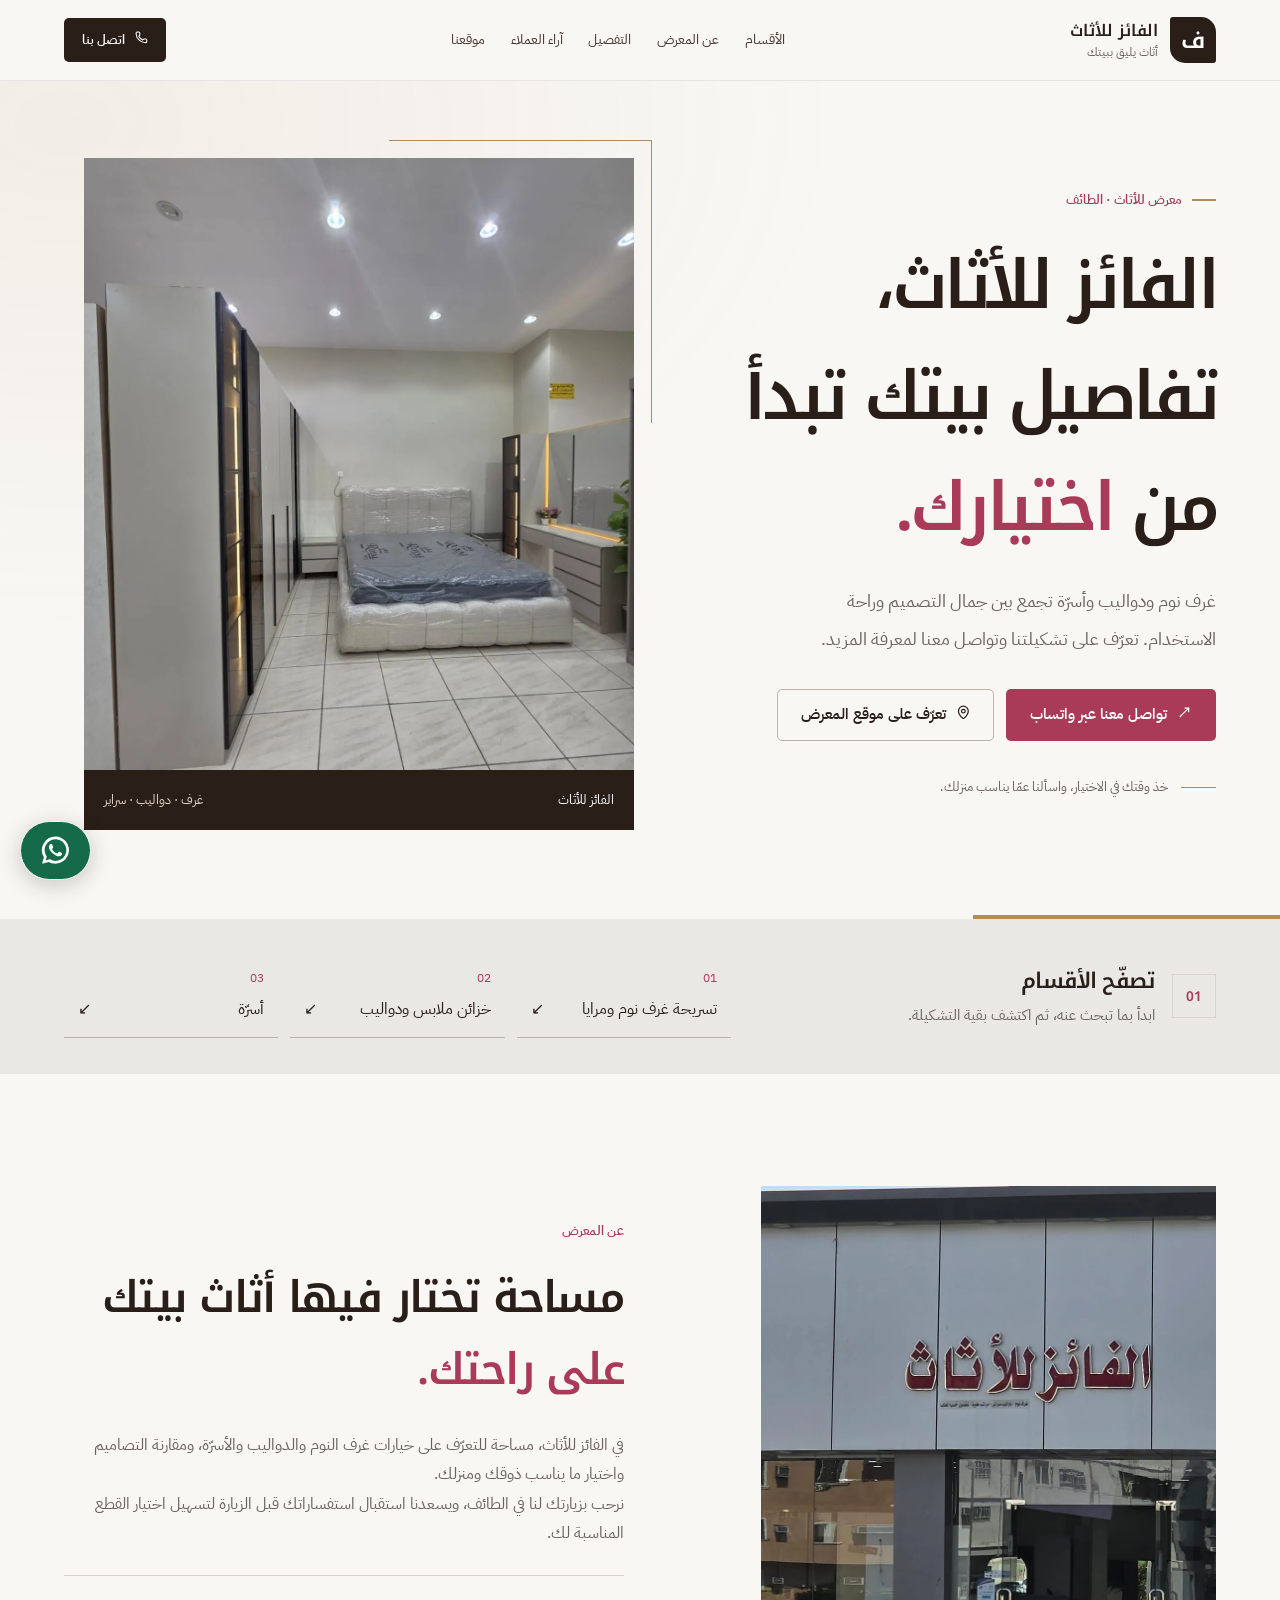
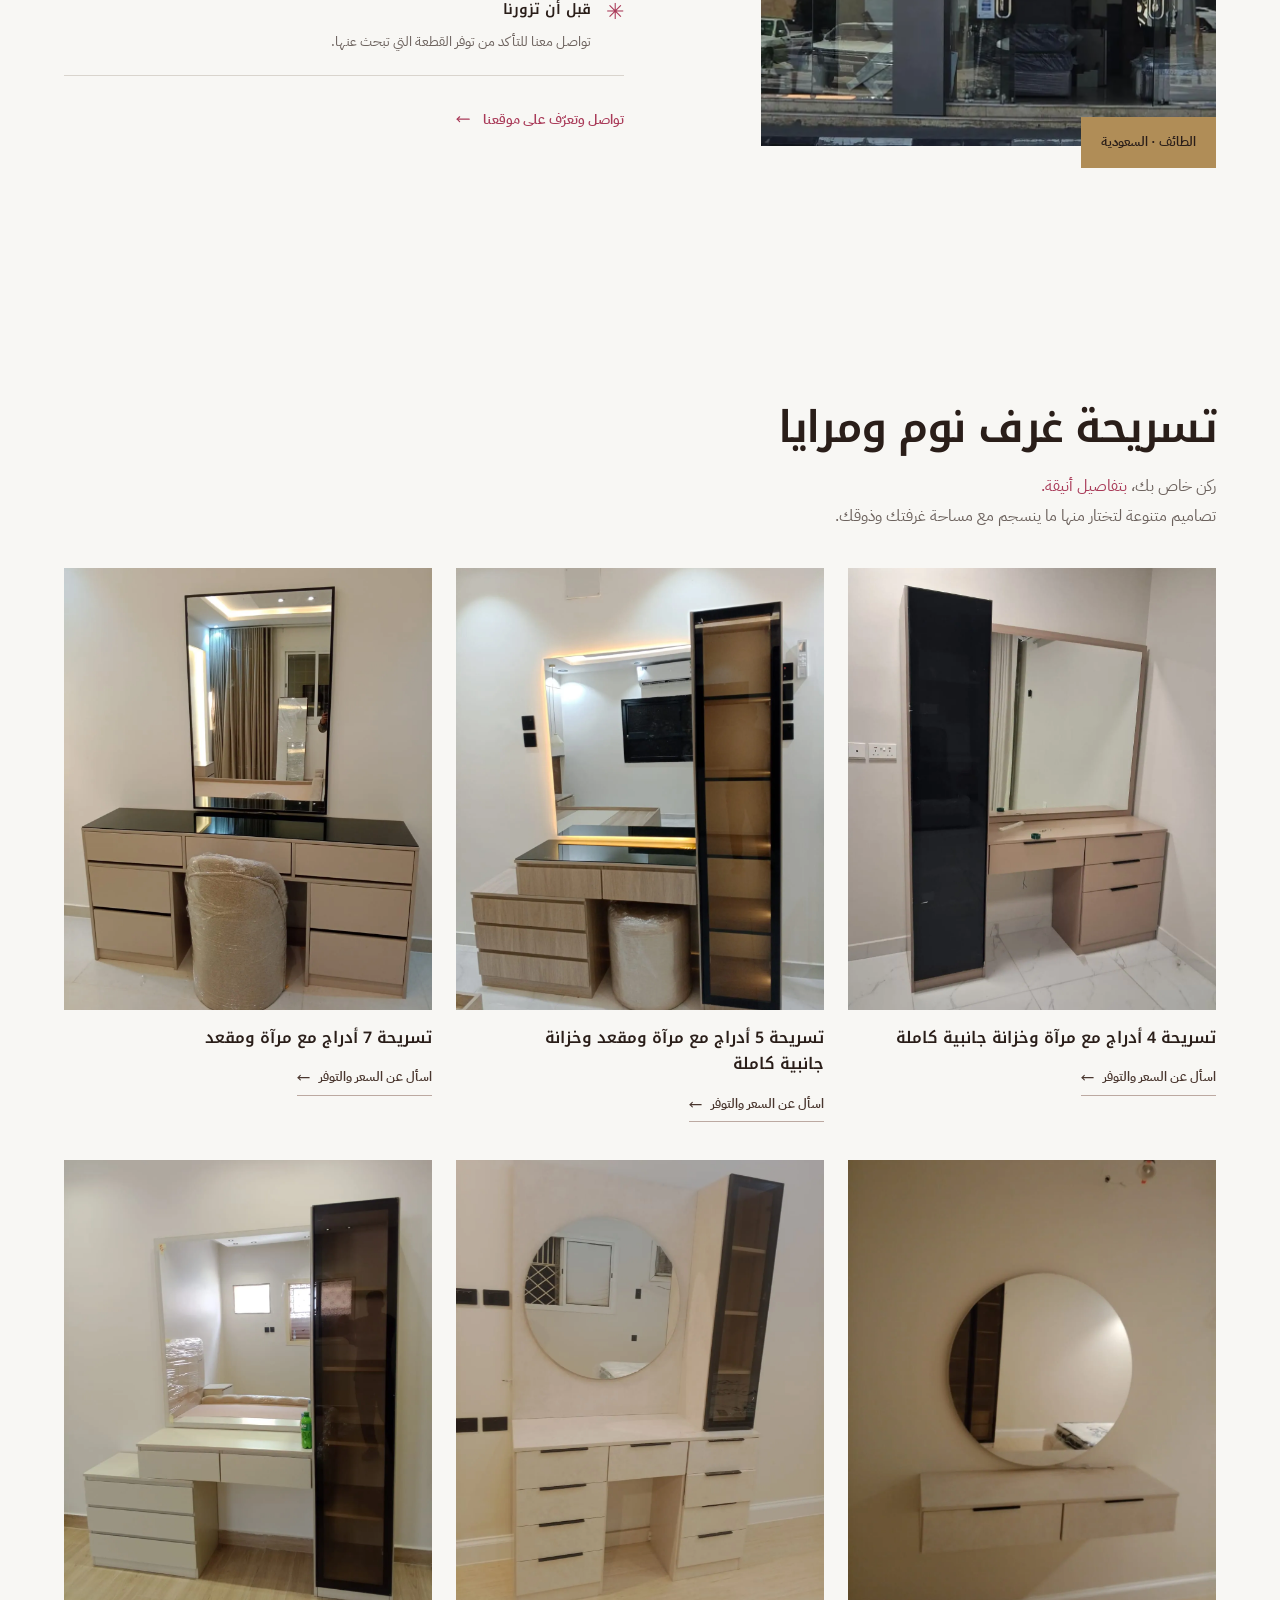
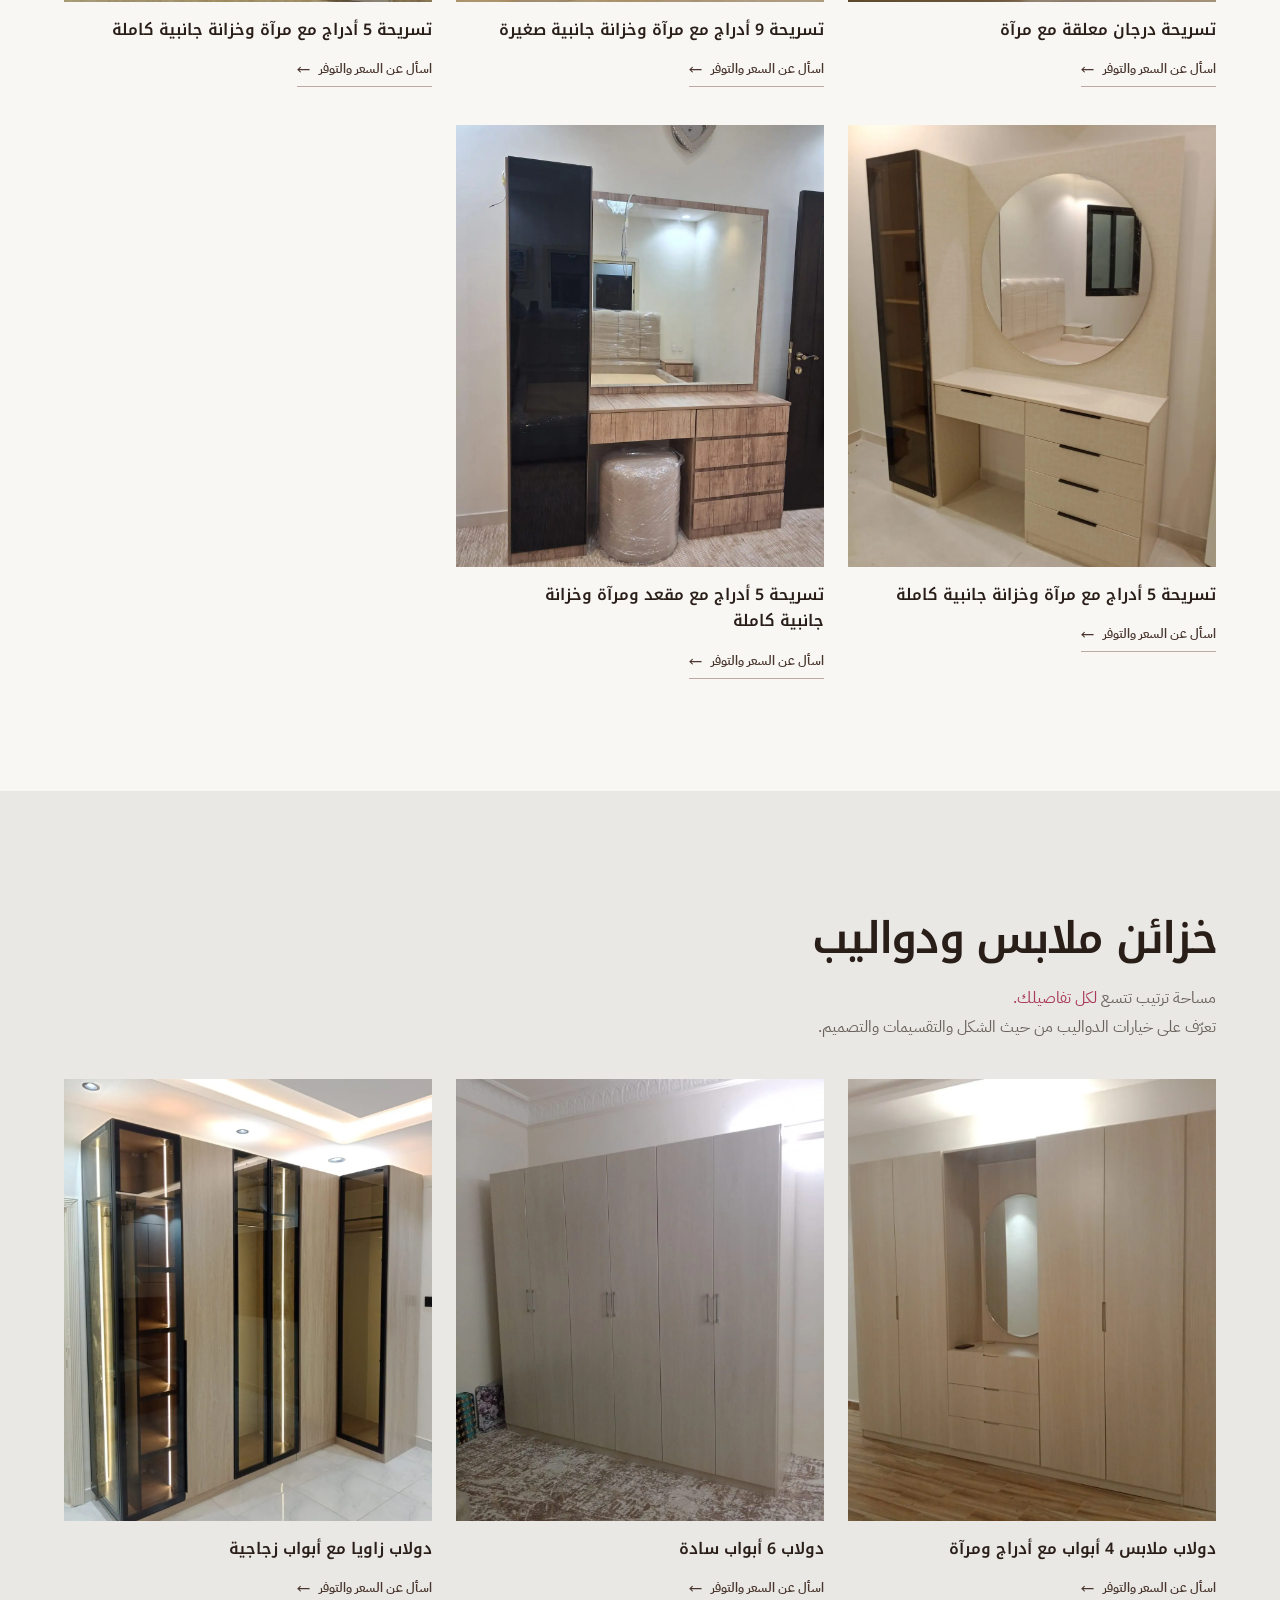
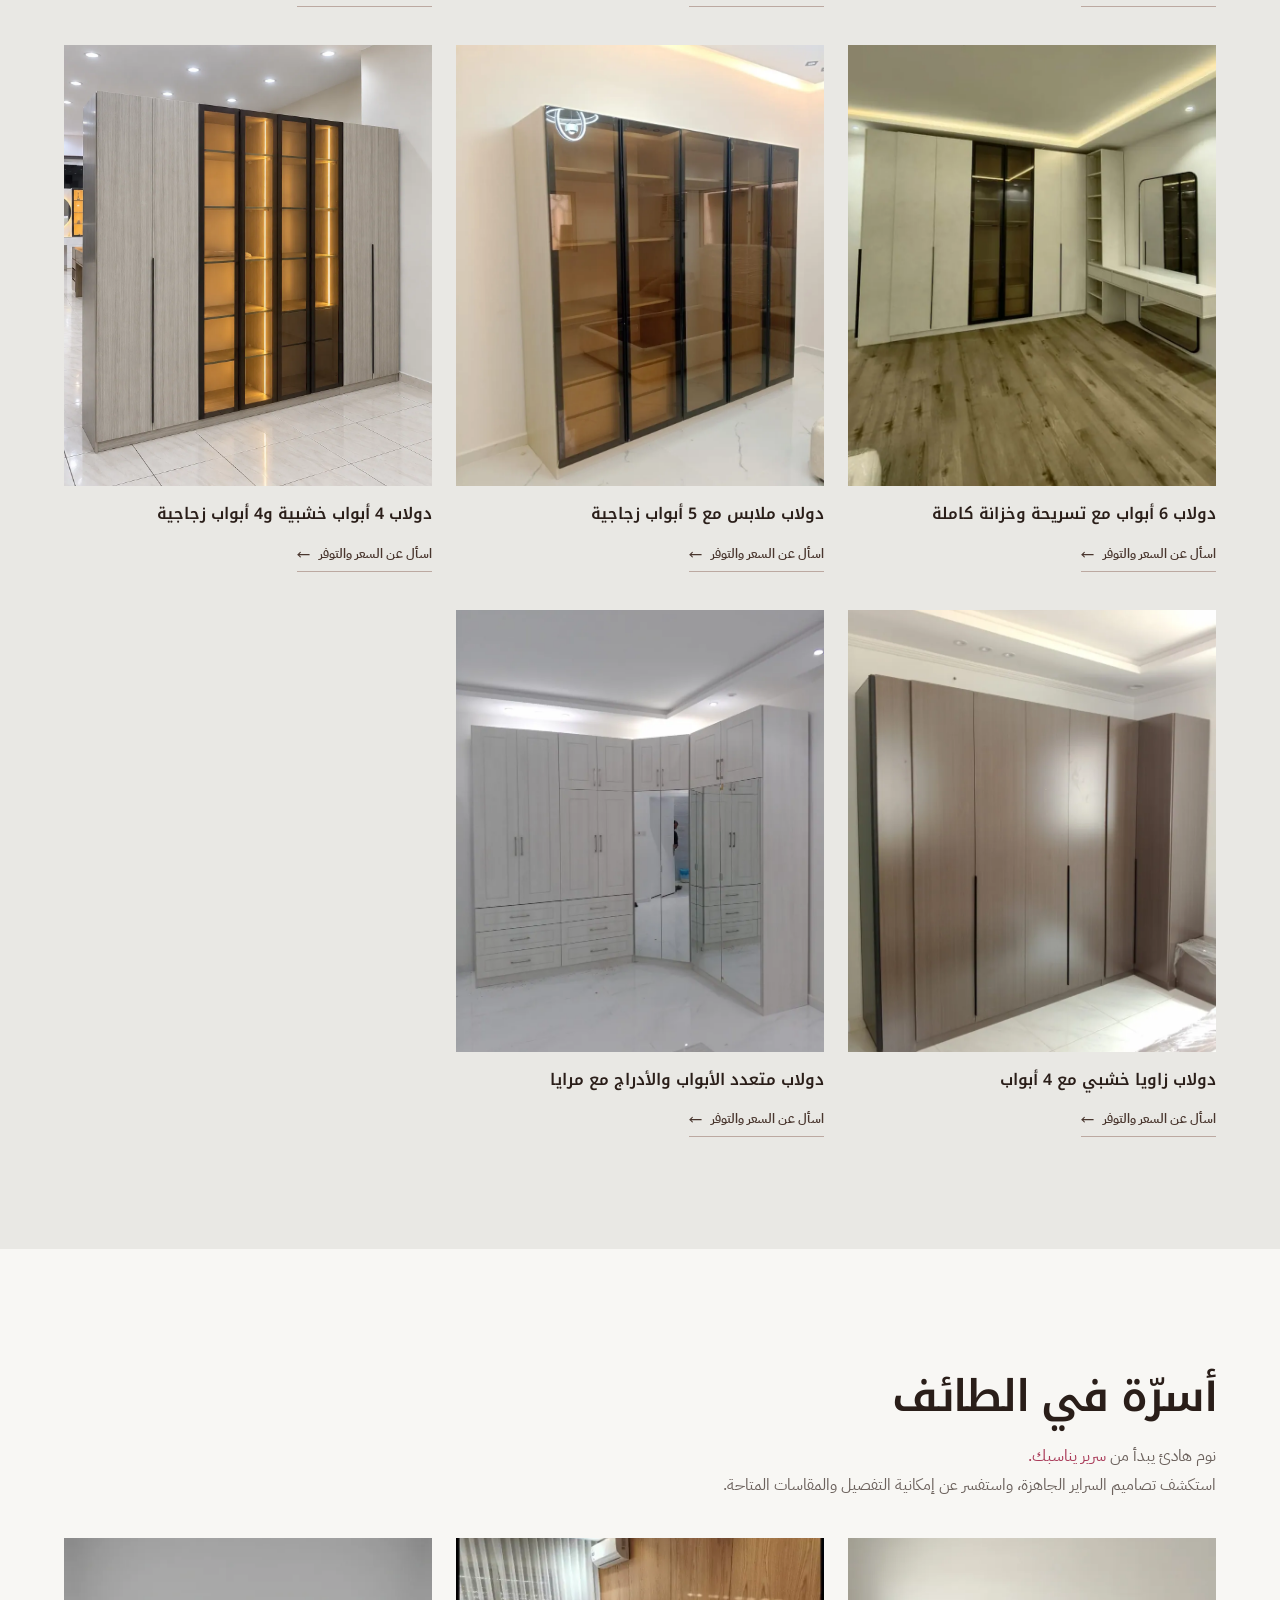
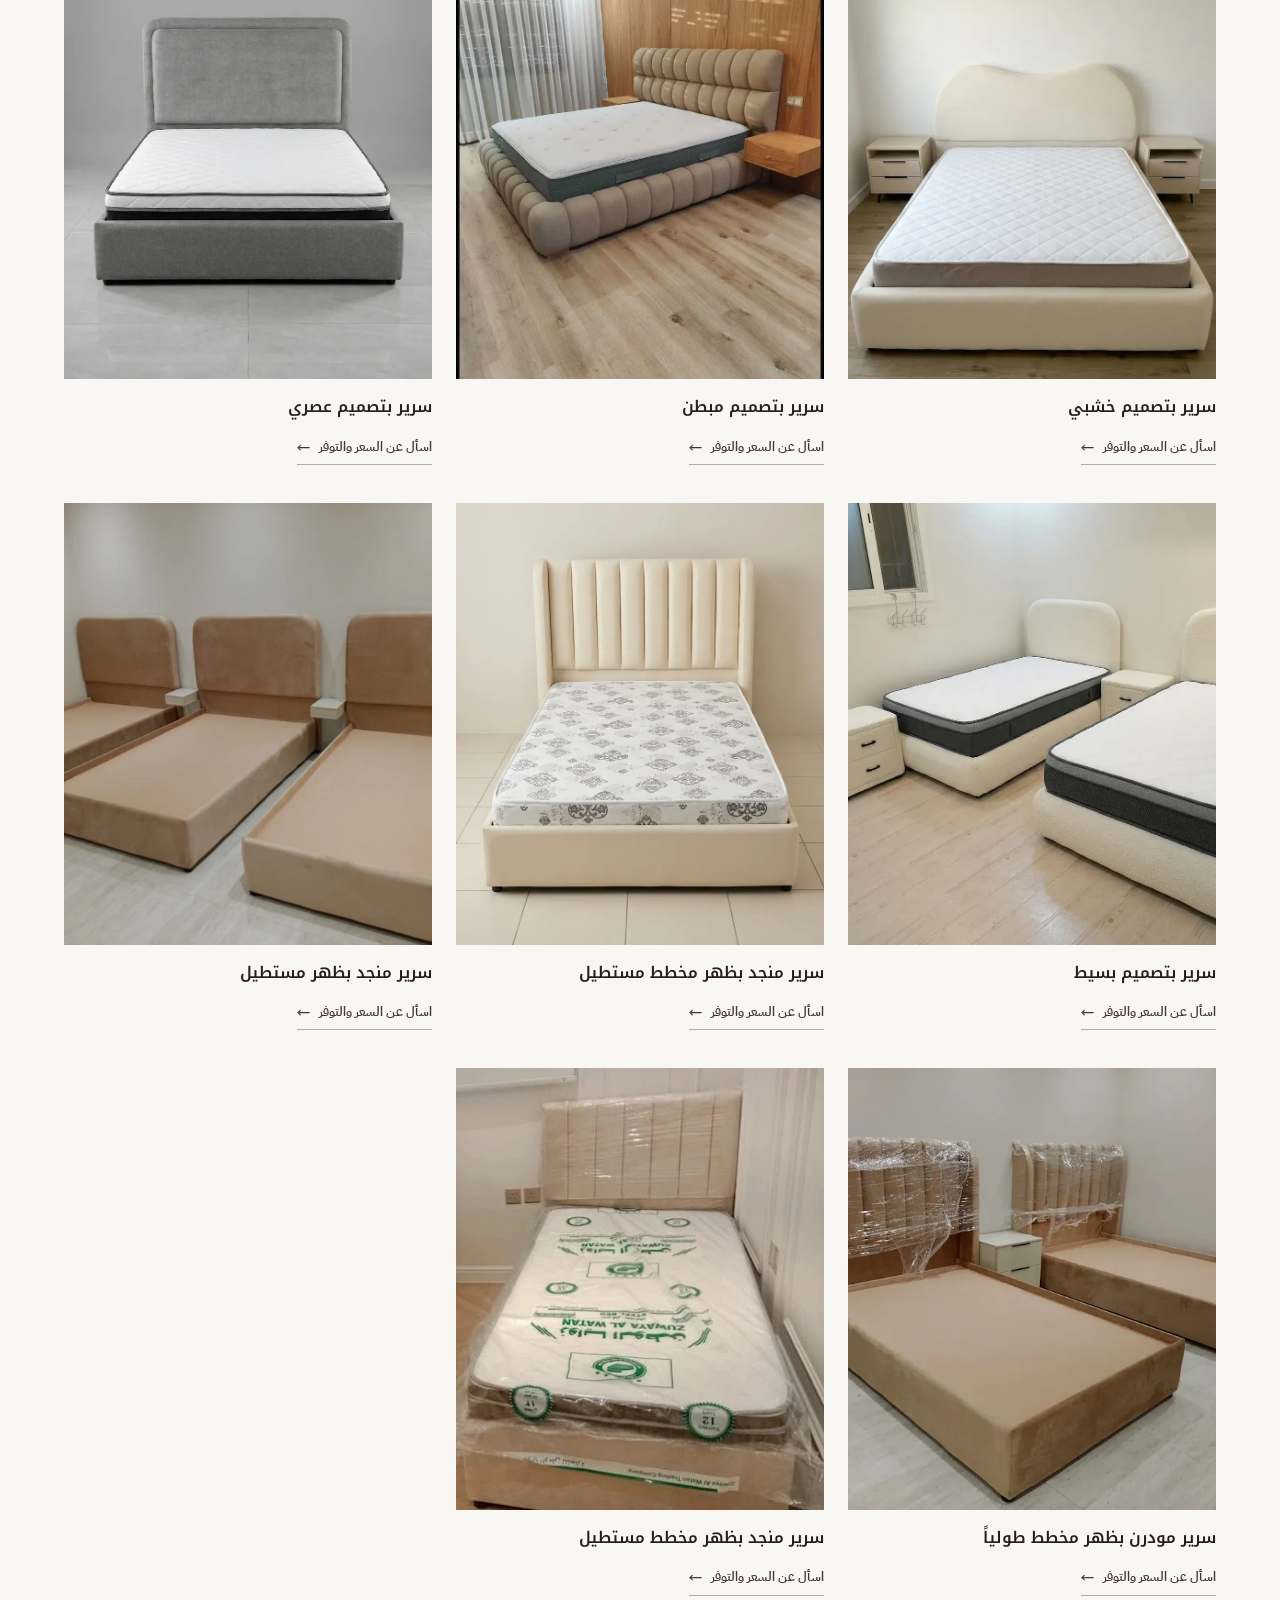
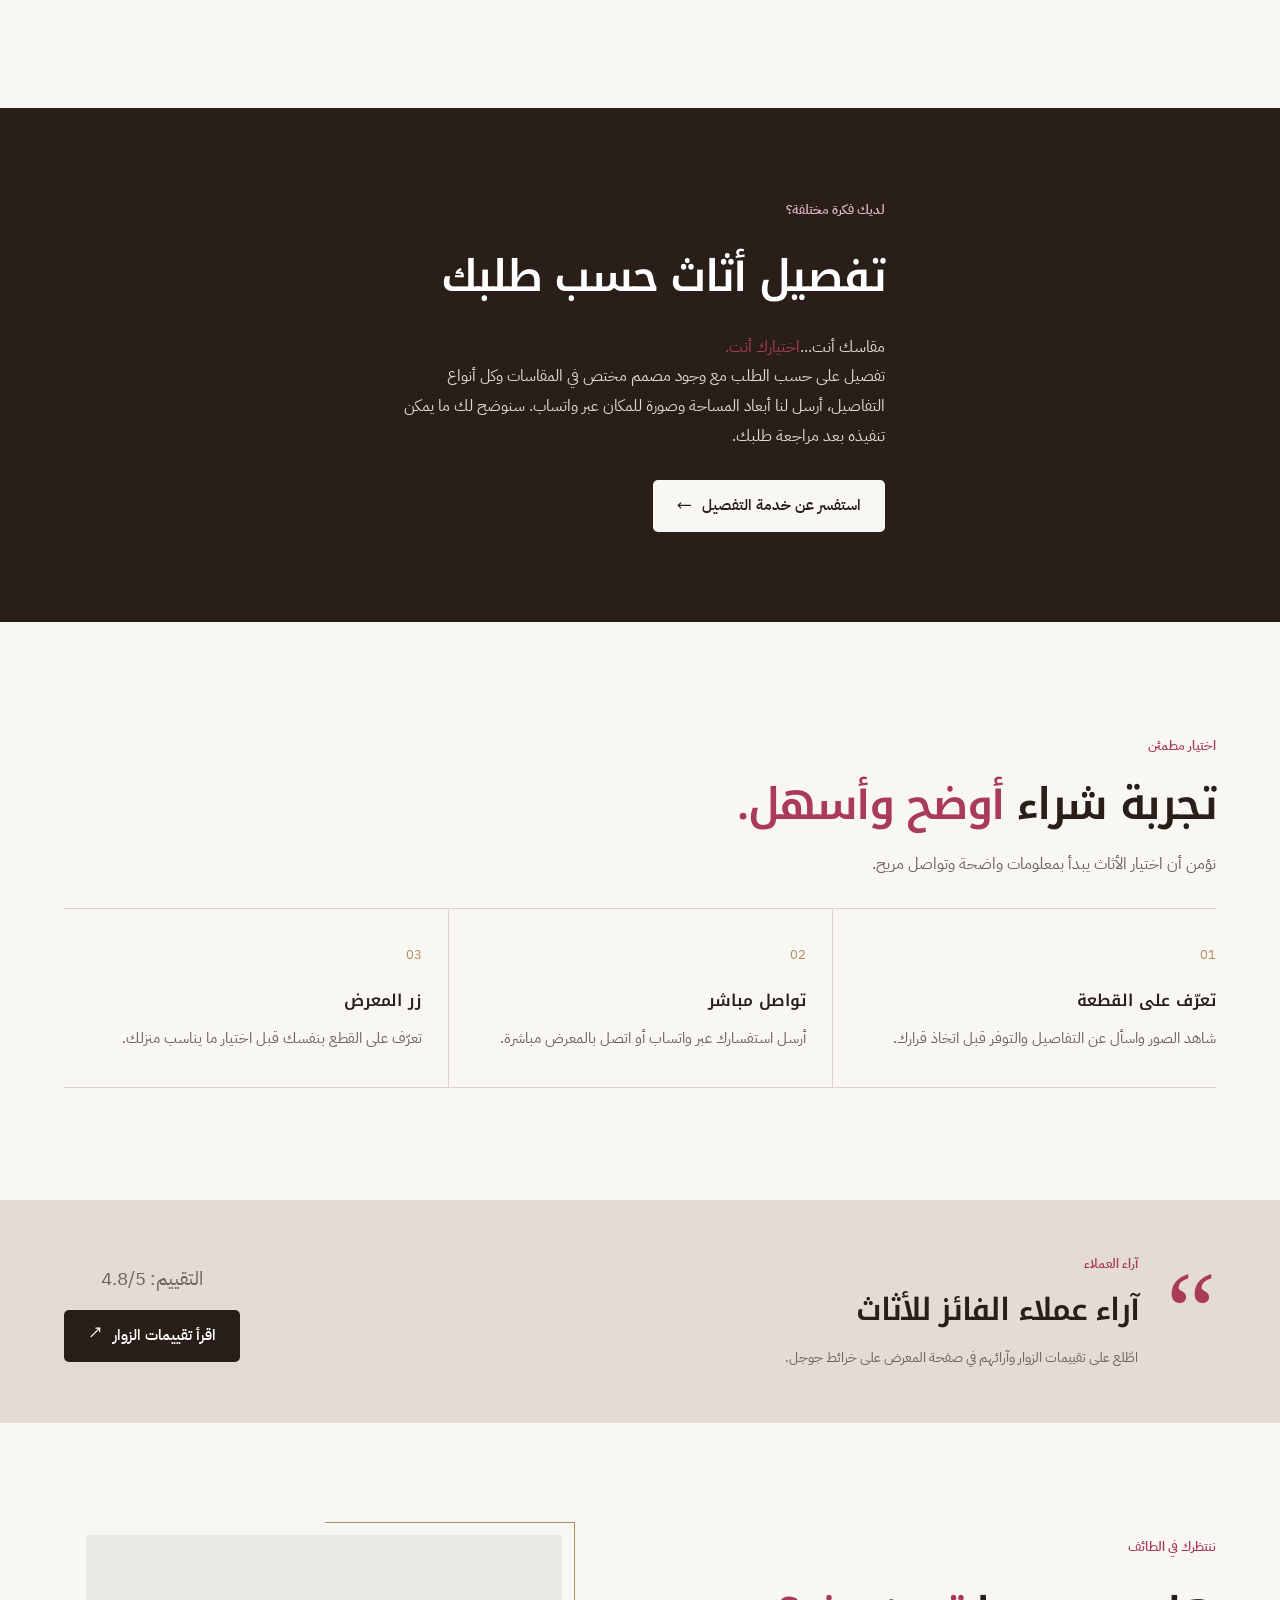
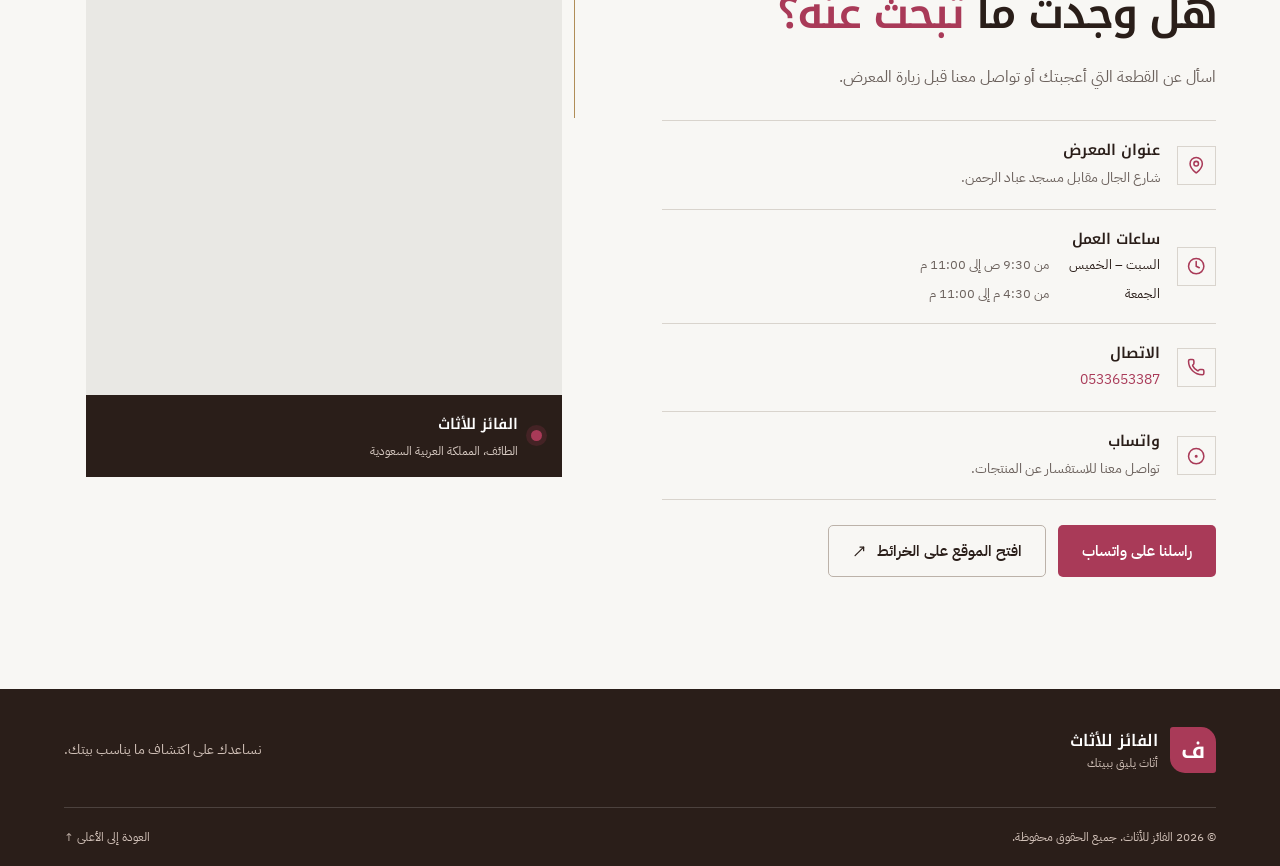
<file: index.html>
<!doctype html>
<html lang="ar-SA" dir="rtl">
  <head>
    <meta charset="UTF-8" />
    <meta name="viewport" content="width=device-width, initial-scale=1" />

    <title>الفائز للأثاث | غرف نوم، دواليب وأسرّة الطائف</title>
    <meta
      name="description"
      content="الفائز للأثاث في الطائف: غرف نوم، دواليب، أسرّة وطاولات تزيين، مع خدمة تفصيل حسب الطلب احترافية. شاهد المعروض وتواصل معنا عبر واتساب."
    />

    <link rel="canonical" href="https://alfaezfurniture.com/" />

    <!-- ربط ملف الCSS -->
    <link rel="stylesheet" href="style.css" />
    <!-- إضافة الايقونة الخاصة بالموقع -->
    <link rel="icon" href="/favicon.ico" sizes="48x48" />
    <link
      rel="icon"
      href="images/favicon_192.png"
      type="image/png"
      sizes="192x192"
    />
    <link rel="apple-touch-icon" href="images/apple_touch_icon.png" />

    <!-- Open Graph -->
    <meta property="og:type" content="website" />
    <meta property="og:locale" content="ar_SA" />
    <meta
      property="og:title"
      content="الفائز للأثاث | غرف نوم، دواليب وأسرّة الطائف"
    />
    <meta
      property="og:description"
      content="تعرّف على غرف النوم والدواليب والأسرّة لدى الفائز للأثاث في الطائف."
    />
    <meta
      property="og:image"
      content="https://alfaezfurniture.com/images/hero.webp"
    />
    <meta property="og:url" content="https://alfaezfurniture.com/" />

    <script type="application/ld+json">
      {
        "@context": "https://schema.org",
        "@type": "FurnitureStore",
        "name": "الفائز للأثاث",
        "description": "متجر أثاث في الطائف يعرض غرف النوم والدواليب والأسرّة.",
        "url": "https://alfaezfurniture.com/",
        "telephone": "+966533653387",
        "address": {
          "@type": "PostalAddress",
          "streetAddress": "Al Qamariyah District, Jaal Street",
          "addressLocality": "Taif",
          "addressRegion": "Makkah",
          "addressCountry": "SA"
        },
        "openingHoursSpecification": [
          {
            "@type": "OpeningHoursSpecification",
            "dayOfWeek": [
              "Saturday",
              "Sunday",
              "Monday",
              "Tuesday",
              "Wednesday",
              "Thursday"
            ],
            "opens": "09:30",
            "closes": "23:00"
          },
          {
            "@type": "OpeningHoursSpecification",
            "dayOfWeek": "Friday",
            "opens": "16:30",
            "closes": "23:00"
          }
        ]
      }
    </script>
  </head>

  <body>
    <header class="site-header">
      <div class="container header-inner">
        <a
          class="brand"
          href="#home"
          aria-label="الفائز للأثاث، الصفحة الرئيسية"
        >
          <span class="brand-mark" aria-hidden="true">ف</span>
          <span class="brand-copy">
            <strong>الفائز للأثاث</strong>
            <small>أثاث يليق ببيتك</small>
          </span>
        </a>

        <button
          class="menu-toggle"
          type="button"
          aria-label="فتح قائمة التنقل"
          aria-expanded="false"
          aria-controls="main-nav"
        >
          <span></span><span></span><span></span>
        </button>

        <nav class="main-nav" id="main-nav" aria-label="التنقل الرئيسي">
          <a href="#categories">الأقسام</a>
          <a href="#about">عن المعرض</a>
          <a href="#custom">التفصيل</a>
          <a href="#reviews">آراء العملاء</a>
          <a href="#contact">موقعنا</a>
        </nav>

        <a
          class="button button-dark header-call"
          href="tel:+966533653387"
          data-phone
        >
          <span aria-hidden="true"
            ><svg
              xmlns="http://www.w3.org/2000/svg"
              width="24"
              height="24"
              viewBox="0 0 24 24"
              fill="none"
              stroke="currentColor"
              stroke-width="2"
              stroke-linecap="round"
              stroke-linejoin="round"
              class="lucide lucide-phone preview-icon icon"
            >
              <path
                d="M13.832 16.568a1 1 0 0 0 1.213-.303l.355-.465A2 2 0 0 1 17 15h3a2 2 0 0 1 2 2v3a2 2 0 0 1-2 2A18 18 0 0 1 2 4a2 2 0 0 1 2-2h3a2 2 0 0 1 2 2v3a2 2 0 0 1-.8 1.6l-.468.351a1 1 0 0 0-.292 1.233 14 14 0 0 0 6.392 6.384"
              />
            </svg>
          </span>
          اتصل بنا
        </a>
      </div>
    </header>

    <main id="main">
      <!-- الواجهة الرئيسية -->
      <section class="hero" id="home">
        <div class="container hero-grid">
          <div class="hero-copy">
            <p class="eyebrow"><span></span> معرض للأثاث · الطائف</p>
            <h1>الفائز للأثاث، تفاصيل بيتك تبدأ من <em>اختيارك.</em></h1>
            <p class="hero-description">
              غرف نوم ودواليب وأسرّة تجمع بين جمال التصميم وراحة الاستخدام.
              تعرّف على تشكيلتنا وتواصل معنا لمعرفة المزيد.
            </p>

            <div class="hero-actions">
              <a
                class="button button-rose"
                href="https://wa.me/966533653387"
                data-whatsapp
              >
                <span aria-hidden="true"
                  ><svg
                    xmlns="http://www.w3.org/2000/svg"
                    width="24"
                    height="24"
                    viewBox="0 0 24 24"
                    fill="none"
                    stroke="currentColor"
                    stroke-width="2"
                    stroke-linecap="round"
                    stroke-linejoin="round"
                    class="lucide lucide-move-up-right preview-icon icon"
                  >
                    <path d="M13 5H19V11" />
                    <path d="M19 5L5 19" />
                  </svg>
                </span>
                تواصل معنا عبر واتساب
              </a>
              <a
                class="button button-outline"
                href="https://maps.app.goo.gl/UE2SRgCkSvka9ir56?g_st=iw"
              >
                <span aria-hidden="true">
                  <svg
                    xmlns="http://www.w3.org/2000/svg"
                    width="24"
                    height="24"
                    viewBox="0 0 24 24"
                    fill="none"
                    stroke="currentColor"
                    stroke-width="2"
                    stroke-linecap="round"
                    stroke-linejoin="round"
                    class="lucide lucide-map-pin preview-icon icon"
                  >
                    <path
                      d="M20 10c0 4.993-5.539 10.193-7.399 11.799a1 1 0 0 1-1.202 0C9.539 20.193 4 14.993 4 10a8 8 0 0 1 16 0"
                    />
                    <circle cx="12" cy="10" r="3" />
                  </svg>
                </span>
                تعرّف على موقع المعرض
              </a>
            </div>

            <div class="hero-note">
              <span class="note-line"></span>
              <p>خذ وقتك في الاختيار، واسألنا عمّا يناسب منزلك.</p>
            </div>
          </div>

          <div class="hero-visual">
            <img
              src="images/hero.webp"
              alt="غرفة نوم بتصميم أنيق وألوان خشبية هادئة"
              width="1000"
              height="1150"
              fetchpriority="high"
            />
            <div class="hero-image-caption">
              <span>الفائز للأثاث</span>
              <span>غرف · دواليب · سراير</span>
            </div>
          </div>
        </div>
        <div class="hero-bottom-rule" aria-hidden="true"></div>
      </section>

      <!-- شريط الأقسام -->
      <section class="category-strip" id="categories" aria-label="أقسام الأثاث">
        <div class="container">
          <div class="section-intro strip-intro">
            <span class="section-number">01</span>
            <div>
              <h2>تصفّح الأقسام</h2>
              <p>ابدأ بما تبحث عنه، ثم اكتشف بقية التشكيلة.</p>
            </div>
          </div>

          <div class="category-links">
            <a href="#dressing_tables" class="category-link">
              <span class="category-link-icon" aria-hidden="true">01</span>
              <span>تسريحة غرف نوم ومرايا</span
              ><span aria-hidden="true">↙</span>
            </a>
            <a href="#wardrobes" class="category-link">
              <span class="category-link-icon" aria-hidden="true">02</span>
              <span>خزائن ملابس ودواليب</span><span aria-hidden="true">↙</span>
            </a>
            <a href="#beds" class="category-link">
              <span class="category-link-icon" aria-hidden="true">03</span>
              <span>أسرّة</span><span aria-hidden="true">↙</span>
            </a>
          </div>
        </div>
      </section>

      <!-- نبذة عن المعرض -->
      <section class="about section-pad" id="about">
        <div class="container about-grid">
          <div class="about-visual">
            <img
              src="images/front.webp"
              alt="المساحة الخارجية لمعرض الفائز للأثاث"
              width="1200"
              height="1600"
              loading="lazy"
            />
            <span class="image-index">الطائف · السعودية</span>
          </div>

          <div class="about-copy">
            <p class="eyebrow">عن المعرض</p>
            <h2>مساحة تختار فيها أثاث بيتك <em>على راحتك.</em></h2>
            <p>
              في الفائز للأثاث، مساحة للتعرّف على خيارات غرف النوم والدواليب
              والأسرّة، ومقارنة التصاميم واختيار ما يناسب ذوقك ومنزلك.
            </p>
            <p>
              نرحب بزيارتك لنا في الطائف، ويسعدنا استقبال استفساراتك قبل الزيارة
              لتسهيل اختيار القطع المناسبة لك.
            </p>
            <div class="about-detail">
              <span class="detail-symbol" aria-hidden="true">✳</span>
              <p>
                <strong>قبل أن تزورنا</strong>
                <span>تواصل معنا للتأكد من توفر القطعة التي تبحث عنها.</span>
              </p>
            </div>

            <a class="text-link" href="https://wa.me/966533653387">
              تواصل وتعرّف على موقعنا
              <svg
                xmlns="http://www.w3.org/2000/svg"
                width="24"
                height="24"
                viewBox="0 0 24 24"
                fill="none"
                stroke="currentColor"
                stroke-width="2"
                stroke-linecap="round"
                stroke-linejoin="round"
                class="lucide lucide-move-left preview-icon icon"
              >
                <path d="M6 8L2 12L6 16" />
                <path d="M2 12H22" />
              </svg>
            </a>
          </div>
        </div>
      </section>

      <!-- طاولات التزيين والتسريحات -->
      <section class="product-section section-pad" id="dressing_tables">
        <div class="container">
          <div class="section-heading">
            <div>
              <h2>تسريحة غرف نوم ومرايا</h2>
              <p class="section-description">
                ركن خاص بك، <em>بتفاصيل أنيقة.</em><br />
                تصاميم متنوعة لتختار منها ما ينسجم مع مساحة غرفتك وذوقك.
              </p>
            </div>
          </div>
          <div class="product-gallery">
            <article class="product-card">
              <a
                class="product-image"
                href="images/Rooms/M1.webp"
                target="_blank"
                rel="noopener"
                aria-label="عرض صورة تسريحة 4 أدراج مع مرآة وخزانة جانبية كاملة"
              >
                <img
                  src="images/Rooms/M1.webp"
                  alt="تسريحة 4 أدراج مع مرآة وخزانة جانبية كاملة"
                  width="900"
                  height="1100"
                  loading="lazy"
                />
                <span class="image-view" aria-hidden="true"
                  ><svg
                    xmlns="http://www.w3.org/2000/svg"
                    width="24"
                    height="24"
                    viewBox="0 0 24 24"
                    fill="none"
                    stroke="currentColor"
                    stroke-width="2"
                    stroke-linecap="round"
                    stroke-linejoin="round"
                    class="lucide lucide-move-up-right preview-icon icon"
                  >
                    <path d="M13 5H19V11" />
                    <path d="M19 5L5 19" /></svg
                ></span>
              </a>
              <div class="product-info">
                <div>
                  <h3>تسريحة 4 أدراج مع مرآة وخزانة جانبية كاملة</h3>
                </div>
                <a
                  class="inquiry-link"
                  href="https://wa.me/966533653387"
                  data-product="تسريحة 4 أدراج مع مرآة وخزانة جانبية كاملة"
                >
                  اسأل عن السعر والتوفر
                  <svg
                    xmlns="http://www.w3.org/2000/svg"
                    width="24"
                    height="24"
                    viewBox="0 0 24 24"
                    fill="none"
                    stroke="currentColor"
                    stroke-width="2"
                    stroke-linecap="round"
                    stroke-linejoin="round"
                    class="lucide lucide-move-left preview-icon icon"
                  >
                    <path d="M6 8L2 12L6 16" />
                    <path d="M2 12H22" />
                  </svg>
                </a>
              </div>
            </article>

            <article class="product-card">
              <a
                class="product-image"
                href="images/Rooms/M2.webp"
                target="_blank"
                rel="noopener"
                aria-label="عرض صورة التسريحة الثانية"
              >
                <img
                  src="images/Rooms/M2.webp"
                  alt="تسريحة 5 أدراج مع مرآة ومقعد وخزانة جانبية كاملة"
                  width="800"
                  height="950"
                  loading="lazy"
                />
                <span class="image-view" aria-hidden="true"
                  ><svg
                    xmlns="http://www.w3.org/2000/svg"
                    width="24"
                    height="24"
                    viewBox="0 0 24 24"
                    fill="none"
                    stroke="currentColor"
                    stroke-width="2"
                    stroke-linecap="round"
                    stroke-linejoin="round"
                    class="lucide lucide-move-up-right preview-icon icon"
                  >
                    <path d="M13 5H19V11" />
                    <path d="M19 5L5 19" /></svg
                ></span>
              </a>
              <div class="product-info">
                <div>
                  <h3>تسريحة 5 أدراج مع مرآة ومقعد وخزانة جانبية كاملة</h3>
                </div>
                <a
                  class="inquiry-link"
                  href="https://wa.me/966533653387"
                  data-product="تسريحة 5 أدراج مع مرآة ومقعد وخزانة جانبية كاملة"
                >
                  اسأل عن السعر والتوفر
                  <svg
                    xmlns="http://www.w3.org/2000/svg"
                    width="24"
                    height="24"
                    viewBox="0 0 24 24"
                    fill="none"
                    stroke="currentColor"
                    stroke-width="2"
                    stroke-linecap="round"
                    stroke-linejoin="round"
                    class="lucide lucide-move-left preview-icon icon"
                  >
                    <path d="M6 8L2 12L6 16" />
                    <path d="M2 12H22" />
                  </svg>
                </a>
              </div>
            </article>

            <article class="product-card">
              <a
                class="product-image"
                href="images/Rooms/M3.webp"
                target="_blank"
                rel="noopener"
                aria-label="عرض صورة التسريحة الثالثة"
              >
                <img
                  src="images/Rooms/M3.webp"
                  alt="تسريحة 7 أدراج مع مرآة ومقعد"
                  width="800"
                  height="950"
                  loading="lazy"
                />
                <span class="image-view" aria-hidden="true"
                  ><svg
                    xmlns="http://www.w3.org/2000/svg"
                    width="24"
                    height="24"
                    viewBox="0 0 24 24"
                    fill="none"
                    stroke="currentColor"
                    stroke-width="2"
                    stroke-linecap="round"
                    stroke-linejoin="round"
                    class="lucide lucide-move-up-right preview-icon icon"
                  >
                    <path d="M13 5H19V11" />
                    <path d="M19 5L5 19" /></svg
                ></span>
              </a>
              <div class="product-info">
                <div>
                  <h3>تسريحة 7 أدراج مع مرآة ومقعد</h3>
                </div>
                <a
                  class="inquiry-link"
                  href="https://wa.me/966533653387"
                  data-product="تسريحة 7 أدراج مع مرآة ومقعد"
                >
                  اسأل عن السعر والتوفر
                  <svg
                    xmlns="http://www.w3.org/2000/svg"
                    width="24"
                    height="24"
                    viewBox="0 0 24 24"
                    fill="none"
                    stroke="currentColor"
                    stroke-width="2"
                    stroke-linecap="round"
                    stroke-linejoin="round"
                    class="lucide lucide-move-left preview-icon icon"
                  >
                    <path d="M6 8L2 12L6 16" />
                    <path d="M2 12H22" />
                  </svg>
                </a>
              </div>
            </article>

            <article class="product-card">
              <a
                class="product-image"
                href="images/Rooms/M4.webp"
                target="_blank"
                rel="noopener"
                aria-label="عرض صورة التسريحة الرابعة"
              >
                <img
                  src="images/Rooms/M4.webp"
                  alt="تسريحة درجان معلقة مع مرآة"
                  width="800"
                  height="950"
                  loading="lazy"
                />
                <span class="image-view" aria-hidden="true"
                  ><svg
                    xmlns="http://www.w3.org/2000/svg"
                    width="24"
                    height="24"
                    viewBox="0 0 24 24"
                    fill="none"
                    stroke="currentColor"
                    stroke-width="2"
                    stroke-linecap="round"
                    stroke-linejoin="round"
                    class="lucide lucide-move-up-right preview-icon icon"
                  >
                    <path d="M13 5H19V11" />
                    <path d="M19 5L5 19" /></svg
                ></span>
              </a>
              <div class="product-info">
                <div>
                  <h3>تسريحة درجان معلقة مع مرآة</h3>
                </div>
                <a
                  class="inquiry-link"
                  href="https://wa.me/966533653387"
                  data-product="تسريحة درجان معلقة مع مرآة"
                >
                  اسأل عن السعر والتوفر
                  <svg
                    xmlns="http://www.w3.org/2000/svg"
                    width="24"
                    height="24"
                    viewBox="0 0 24 24"
                    fill="none"
                    stroke="currentColor"
                    stroke-width="2"
                    stroke-linecap="round"
                    stroke-linejoin="round"
                    class="lucide lucide-move-left preview-icon icon"
                  >
                    <path d="M6 8L2 12L6 16" />
                    <path d="M2 12H22" />
                  </svg>
                </a>
              </div>
            </article>

            <article class="product-card">
              <a
                class="product-image"
                href="images/Rooms/M5.webp"
                target="_blank"
                rel="noopener"
                aria-label="عرض صورة التسريحة الخامسة"
              >
                <img
                  src="images/Rooms/M5.webp"
                  alt="تسريحة 9 أدراج مع مرآة وخزانة جانبية"
                  width="800"
                  height="950"
                  loading="lazy"
                />
                <span class="image-view" aria-hidden="true"
                  ><svg
                    xmlns="http://www.w3.org/2000/svg"
                    width="24"
                    height="24"
                    viewBox="0 0 24 24"
                    fill="none"
                    stroke="currentColor"
                    stroke-width="2"
                    stroke-linecap="round"
                    stroke-linejoin="round"
                    class="lucide lucide-move-up-right preview-icon icon"
                  >
                    <path d="M13 5H19V11" />
                    <path d="M19 5L5 19" /></svg
                ></span>
              </a>
              <div class="product-info">
                <div>
                  <h3>تسريحة 9 أدراج مع مرآة وخزانة جانبية صغيرة</h3>
                </div>
                <a
                  class="inquiry-link"
                  href="https://wa.me/966533653387"
                  data-product="تسريحة 9 أدراج مع مرآة وخزانة جانبية"
                >
                  اسأل عن السعر والتوفر
                  <svg
                    xmlns="http://www.w3.org/2000/svg"
                    width="24"
                    height="24"
                    viewBox="0 0 24 24"
                    fill="none"
                    stroke="currentColor"
                    stroke-width="2"
                    stroke-linecap="round"
                    stroke-linejoin="round"
                    class="lucide lucide-move-left preview-icon icon"
                  >
                    <path d="M6 8L2 12L6 16" />
                    <path d="M2 12H22" />
                  </svg>
                </a>
              </div>
            </article>

            <article class="product-card">
              <a
                class="product-image"
                href="images/Rooms/M6.webp"
                target="_blank"
                rel="noopener"
                aria-label="عرض صورة التسريحة السادسة"
              >
                <img
                  src="images/Rooms/M6.webp"
                  alt="تسريحة 5 أدراج مع مرآة وخزانة جانبية كاملة"
                  width="800"
                  height="950"
                  loading="lazy"
                />
                <span class="image-view" aria-hidden="true"
                  ><svg
                    xmlns="http://www.w3.org/2000/svg"
                    width="24"
                    height="24"
                    viewBox="0 0 24 24"
                    fill="none"
                    stroke="currentColor"
                    stroke-width="2"
                    stroke-linecap="round"
                    stroke-linejoin="round"
                    class="lucide lucide-move-up-right preview-icon icon"
                  >
                    <path d="M13 5H19V11" />
                    <path d="M19 5L5 19" /></svg
                ></span>
              </a>
              <div class="product-info">
                <div>
                  <h3>تسريحة 5 أدراج مع مرآة وخزانة جانبية كاملة</h3>
                </div>
                <a
                  class="inquiry-link"
                  href="https://wa.me/966533653387"
                  data-product="تسريحة 5 أدراج مع مرآة وخزانة جانبية كاملة"
                >
                  اسأل عن السعر والتوفر
                  <svg
                    xmlns="http://www.w3.org/2000/svg"
                    width="24"
                    height="24"
                    viewBox="0 0 24 24"
                    fill="none"
                    stroke="currentColor"
                    stroke-width="2"
                    stroke-linecap="round"
                    stroke-linejoin="round"
                    class="lucide lucide-move-left preview-icon icon"
                  >
                    <path d="M6 8L2 12L6 16" />
                    <path d="M2 12H22" />
                  </svg>
                </a>
              </div>
            </article>

            <article class="product-card">
              <a
                class="product-image"
                href="images/Rooms/M7.webp"
                target="_blank"
                rel="noopener"
                aria-label="عرض صورة التسريحة السابعة"
              >
                <img
                  src="images/Rooms/M7.webp"
                  alt="تسريحة 5 أدراج مع مرآة وخزانة جانبية كاملة"
                  width="800"
                  height="950"
                  loading="lazy"
                />
                <span class="image-view" aria-hidden="true"
                  ><svg
                    xmlns="http://www.w3.org/2000/svg"
                    width="24"
                    height="24"
                    viewBox="0 0 24 24"
                    fill="none"
                    stroke="currentColor"
                    stroke-width="2"
                    stroke-linecap="round"
                    stroke-linejoin="round"
                    class="lucide lucide-move-up-right preview-icon icon"
                  >
                    <path d="M13 5H19V11" />
                    <path d="M19 5L5 19" /></svg
                ></span>
              </a>
              <div class="product-info">
                <div>
                  <h3>تسريحة 5 أدراج مع مرآة وخزانة جانبية كاملة</h3>
                </div>
                <a
                  class="inquiry-link"
                  href="https://wa.me/966533653387"
                  data-product="تسريحة 5 أدراج مع مرآة وخزانة جانبية كاملة"
                >
                  اسأل عن السعر والتوفر
                  <svg
                    xmlns="http://www.w3.org/2000/svg"
                    width="24"
                    height="24"
                    viewBox="0 0 24 24"
                    fill="none"
                    stroke="currentColor"
                    stroke-width="2"
                    stroke-linecap="round"
                    stroke-linejoin="round"
                    class="lucide lucide-move-left preview-icon icon"
                  >
                    <path d="M6 8L2 12L6 16" />
                    <path d="M2 12H22" />
                  </svg>
                </a>
              </div>
            </article>

            <article class="product-card">
              <a
                class="product-image"
                href="images/Rooms/M8.webp"
                target="_blank"
                rel="noopener"
                aria-label="عرض صورة التسريحة الثامنة"
              >
                <img
                  src="images/Rooms/M8.webp"
                  alt="تسريحة 5 أدراج مع مقعد ومرآة وخزانة جانبية كاملة"
                  width="800"
                  height="950"
                  loading="lazy"
                />
                <span class="image-view" aria-hidden="true"
                  ><svg
                    xmlns="http://www.w3.org/2000/svg"
                    width="24"
                    height="24"
                    viewBox="0 0 24 24"
                    fill="none"
                    stroke="currentColor"
                    stroke-width="2"
                    stroke-linecap="round"
                    stroke-linejoin="round"
                    class="lucide lucide-move-up-right preview-icon icon"
                  >
                    <path d="M13 5H19V11" />
                    <path d="M19 5L5 19" /></svg
                ></span>
              </a>
              <div class="product-info">
                <div>
                  <h3>تسريحة 5 أدراج مع مقعد ومرآة وخزانة جانبية كاملة</h3>
                </div>
                <a
                  class="inquiry-link"
                  href="https://wa.me/966533653387"
                  data-product="تسريحة 5 أدراج مع مقعد ومرآة وخزانة جانبية كاملة"
                >
                  اسأل عن السعر والتوفر
                  <svg
                    xmlns="http://www.w3.org/2000/svg"
                    width="24"
                    height="24"
                    viewBox="0 0 24 24"
                    fill="none"
                    stroke="currentColor"
                    stroke-width="2"
                    stroke-linecap="round"
                    stroke-linejoin="round"
                    class="lucide lucide-move-left preview-icon icon"
                  >
                    <path d="M6 8L2 12L6 16" />
                    <path d="M2 12H22" />
                  </svg>
                </a>
              </div>
            </article>
          </div>
        </div>
      </section>

      <!-- الدواليب -->
      <section class="product-section section-pad section-stone" id="wardrobes">
        <div class="container">
          <div class="section-heading">
            <div>
              <h2>خزائن ملابس ودواليب</h2>
              <p class="section-description">
                مساحة ترتيب تتسع <em> لكل تفاصيلك.</em><br />
                تعرّف على خيارات الدواليب من حيث الشكل والتقسيمات والتصميم.
              </p>
            </div>
          </div>

          <div class="product-gallery">
            <article class="product-card">
              <a
                class="product-image"
                href="images/Wardrobes/Wardrobe_1.webp"
                target="_blank"
                rel="noopener"
                aria-label="عرض صورة الدولاب الاول"
              >
                <img
                  src="images/Wardrobes/Wardrobe_1.webp"
                  alt="دولاب ملابس 4 أبواب مع أدراج ومرآة"
                  width="900"
                  height="1100"
                  loading="lazy"
                />
                <span class="image-view" aria-hidden="true"
                  ><svg
                    xmlns="http://www.w3.org/2000/svg"
                    width="24"
                    height="24"
                    viewBox="0 0 24 24"
                    fill="none"
                    stroke="currentColor"
                    stroke-width="2"
                    stroke-linecap="round"
                    stroke-linejoin="round"
                    class="lucide lucide-move-up-right preview-icon icon"
                  >
                    <path d="M13 5H19V11" />
                    <path d="M19 5L5 19" /></svg
                ></span>
              </a>
              <div class="product-info">
                <div>
                  <h3>دولاب ملابس 4 أبواب مع أدراج ومرآة</h3>
                </div>
                <a
                  class="inquiry-link"
                  href="https://wa.me/966533653387"
                  data-product="دولاب ملابس 4 أبواب مع أدراج ومرآة"
                >
                  اسأل عن السعر والتوفر
                  <svg
                    xmlns="http://www.w3.org/2000/svg"
                    width="24"
                    height="24"
                    viewBox="0 0 24 24"
                    fill="none"
                    stroke="currentColor"
                    stroke-width="2"
                    stroke-linecap="round"
                    stroke-linejoin="round"
                    class="lucide lucide-move-left preview-icon icon"
                  >
                    <path d="M6 8L2 12L6 16" />
                    <path d="M2 12H22" />
                  </svg>
                </a>
              </div>
            </article>

            <article class="product-card">
              <a
                class="product-image"
                href="images/Wardrobes/Wardrobe_2.webp"
                target="_blank"
                rel="noopener"
                aria-label="عرض صورة الدولاب الثاني"
              >
                <img
                  src="images/Wardrobes/Wardrobe_2.webp"
                  alt="دولاب 6 أبواب سادة"
                  width="800"
                  height="950"
                  loading="lazy"
                />
                <span class="image-view" aria-hidden="true"
                  ><svg
                    xmlns="http://www.w3.org/2000/svg"
                    width="24"
                    height="24"
                    viewBox="0 0 24 24"
                    fill="none"
                    stroke="currentColor"
                    stroke-width="2"
                    stroke-linecap="round"
                    stroke-linejoin="round"
                    class="lucide lucide-move-up-right preview-icon icon"
                  >
                    <path d="M13 5H19V11" />
                    <path d="M19 5L5 19" /></svg
                ></span>
              </a>
              <div class="product-info">
                <div>
                  <h3>دولاب 6 أبواب سادة</h3>
                </div>
                <a
                  class="inquiry-link"
                  href="https://wa.me/966533653387"
                  data-product="دولاب 6 أبواب سادة"
                >
                  اسأل عن السعر والتوفر
                  <svg
                    xmlns="http://www.w3.org/2000/svg"
                    width="24"
                    height="24"
                    viewBox="0 0 24 24"
                    fill="none"
                    stroke="currentColor"
                    stroke-width="2"
                    stroke-linecap="round"
                    stroke-linejoin="round"
                    class="lucide lucide-move-left preview-icon icon"
                  >
                    <path d="M6 8L2 12L6 16" />
                    <path d="M2 12H22" />
                  </svg>
                </a>
              </div>
            </article>

            <article class="product-card">
              <a
                class="product-image"
                href="images/Wardrobes/Wardrobe_3.webp"
                target="_blank"
                rel="noopener"
                aria-label="عرض صورة الدولاب الثالث"
              >
                <img
                  src="images/Wardrobes/Wardrobe_3.webp"
                  alt="دولاب زاويا مع أبواب زجاجية"
                  width="800"
                  height="950"
                  loading="lazy"
                />
                <span class="image-view" aria-hidden="true"
                  ><svg
                    xmlns="http://www.w3.org/2000/svg"
                    width="24"
                    height="24"
                    viewBox="0 0 24 24"
                    fill="none"
                    stroke="currentColor"
                    stroke-width="2"
                    stroke-linecap="round"
                    stroke-linejoin="round"
                    class="lucide lucide-move-up-right preview-icon icon"
                  >
                    <path d="M13 5H19V11" />
                    <path d="M19 5L5 19" /></svg
                ></span>
              </a>
              <div class="product-info">
                <div>
                  <h3>دولاب زاويا مع أبواب زجاجية</h3>
                </div>
                <a
                  class="inquiry-link"
                  href="https://wa.me/966533653387"
                  data-product="دولاب زاويا مع أبواب زجاجية"
                >
                  اسأل عن السعر والتوفر
                  <svg
                    xmlns="http://www.w3.org/2000/svg"
                    width="24"
                    height="24"
                    viewBox="0 0 24 24"
                    fill="none"
                    stroke="currentColor"
                    stroke-width="2"
                    stroke-linecap="round"
                    stroke-linejoin="round"
                    class="lucide lucide-move-left preview-icon icon"
                  >
                    <path d="M6 8L2 12L6 16" />
                    <path d="M2 12H22" />
                  </svg>
                </a>
              </div>
            </article>

            <article class="product-card">
              <a
                class="product-image"
                href="images/Wardrobes/Wardrobe_4.webp"
                target="_blank"
                rel="noopener"
                aria-label="عرض صورة الدولاب الرابع"
              >
                <img
                  src="images/Wardrobes/Wardrobe_4.webp"
                  alt="دولاب 6 أبواب مع تسريحة وخزانة كاملة"
                  width="800"
                  height="950"
                  loading="lazy"
                />
                <span class="image-view" aria-hidden="true"
                  ><svg
                    xmlns="http://www.w3.org/2000/svg"
                    width="24"
                    height="24"
                    viewBox="0 0 24 24"
                    fill="none"
                    stroke="currentColor"
                    stroke-width="2"
                    stroke-linecap="round"
                    stroke-linejoin="round"
                    class="lucide lucide-move-up-right preview-icon icon"
                  >
                    <path d="M13 5H19V11" />
                    <path d="M19 5L5 19" /></svg
                ></span>
              </a>
              <div class="product-info">
                <div>
                  <h3>دولاب 6 أبواب مع تسريحة وخزانة كاملة</h3>
                </div>
                <a
                  class="inquiry-link"
                  href="https://wa.me/966533653387"
                  data-product="دولاب 6 أبواب مع تسريحة وخزانة كاملة"
                >
                  اسأل عن السعر والتوفر
                  <svg
                    xmlns="http://www.w3.org/2000/svg"
                    width="24"
                    height="24"
                    viewBox="0 0 24 24"
                    fill="none"
                    stroke="currentColor"
                    stroke-width="2"
                    stroke-linecap="round"
                    stroke-linejoin="round"
                    class="lucide lucide-move-left preview-icon icon"
                  >
                    <path d="M6 8L2 12L6 16" />
                    <path d="M2 12H22" />
                  </svg>
                </a>
              </div>
            </article>

            <article class="product-card">
              <a
                class="product-image"
                href="images/Wardrobes/Wardrobe_5.webp"
                target="_blank"
                rel="noopener"
                aria-label="عرض صورة الدولاب الخامس"
              >
                <img
                  src="images/Wardrobes/Wardrobe_5.webp"
                  alt="دولاب ملابس مع 5 أبواب زجاجية"
                  width="800"
                  height="950"
                  loading="lazy"
                />
                <span class="image-view" aria-hidden="true"
                  ><svg
                    xmlns="http://www.w3.org/2000/svg"
                    width="24"
                    height="24"
                    viewBox="0 0 24 24"
                    fill="none"
                    stroke="currentColor"
                    stroke-width="2"
                    stroke-linecap="round"
                    stroke-linejoin="round"
                    class="lucide lucide-move-up-right preview-icon icon"
                  >
                    <path d="M13 5H19V11" />
                    <path d="M19 5L5 19" /></svg
                ></span>
              </a>
              <div class="product-info">
                <div>
                  <h3>دولاب ملابس مع 5 أبواب زجاجية</h3>
                </div>
                <a
                  class="inquiry-link"
                  href="https://wa.me/966533653387"
                  data-product="دولاب ملابس مع 5 أبواب زجاجية"
                >
                  اسأل عن السعر والتوفر
                  <svg
                    xmlns="http://www.w3.org/2000/svg"
                    width="24"
                    height="24"
                    viewBox="0 0 24 24"
                    fill="none"
                    stroke="currentColor"
                    stroke-width="2"
                    stroke-linecap="round"
                    stroke-linejoin="round"
                    class="lucide lucide-move-left preview-icon icon"
                  >
                    <path d="M6 8L2 12L6 16" />
                    <path d="M2 12H22" />
                  </svg>
                </a>
              </div>
            </article>

            <article class="product-card">
              <a
                class="product-image"
                href="images/Wardrobes/Wardrobe_6.webp"
                target="_blank"
                rel="noopener"
                aria-label="عرض صورة الدولاب السادس"
              >
                <img
                  src="images/Wardrobes/Wardrobe_6.webp"
                  alt="دولاب 4 أبواب خشبية و4 أبواب زجاجية"
                  width="800"
                  height="950"
                  loading="lazy"
                />
                <span class="image-view" aria-hidden="true"
                  ><svg
                    xmlns="http://www.w3.org/2000/svg"
                    width="24"
                    height="24"
                    viewBox="0 0 24 24"
                    fill="none"
                    stroke="currentColor"
                    stroke-width="2"
                    stroke-linecap="round"
                    stroke-linejoin="round"
                    class="lucide lucide-move-up-right preview-icon icon"
                  >
                    <path d="M13 5H19V11" />
                    <path d="M19 5L5 19" /></svg
                ></span>
              </a>
              <div class="product-info">
                <div>
                  <h3>دولاب 4 أبواب خشبية و4 أبواب زجاجية</h3>
                </div>
                <a
                  class="inquiry-link"
                  href="https://wa.me/966533653387"
                  data-product="دولاب 4 أبواب خشبية و4 أبواب زجاجية"
                >
                  اسأل عن السعر والتوفر
                  <svg
                    xmlns="http://www.w3.org/2000/svg"
                    width="24"
                    height="24"
                    viewBox="0 0 24 24"
                    fill="none"
                    stroke="currentColor"
                    stroke-width="2"
                    stroke-linecap="round"
                    stroke-linejoin="round"
                    class="lucide lucide-move-left preview-icon icon"
                  >
                    <path d="M6 8L2 12L6 16" />
                    <path d="M2 12H22" />
                  </svg>
                </a>
              </div>
            </article>

            <article class="product-card">
              <a
                class="product-image"
                href="images/Wardrobes/Wardrobe_7.webp"
                target="_blank"
                rel="noopener"
                aria-label="عرض صورة الدولاب السابع"
              >
                <img
                  src="images/Wardrobes/Wardrobe_7.webp"
                  alt="دولاب زاويا خشبي مع 4 أبواب"
                  width="800"
                  height="950"
                  loading="lazy"
                />
                <span class="image-view" aria-hidden="true"
                  ><svg
                    xmlns="http://www.w3.org/2000/svg"
                    width="24"
                    height="24"
                    viewBox="0 0 24 24"
                    fill="none"
                    stroke="currentColor"
                    stroke-width="2"
                    stroke-linecap="round"
                    stroke-linejoin="round"
                    class="lucide lucide-move-up-right preview-icon icon"
                  >
                    <path d="M13 5H19V11" />
                    <path d="M19 5L5 19" /></svg
                ></span>
              </a>
              <div class="product-info">
                <div>
                  <h3>دولاب زاويا خشبي مع 4 أبواب</h3>
                </div>
                <a
                  class="inquiry-link"
                  href="https://wa.me/966533653387"
                  data-product="دولاب زاويا خشبي مع 4 أبواب"
                >
                  اسأل عن السعر والتوفر
                  <svg
                    xmlns="http://www.w3.org/2000/svg"
                    width="24"
                    height="24"
                    viewBox="0 0 24 24"
                    fill="none"
                    stroke="currentColor"
                    stroke-width="2"
                    stroke-linecap="round"
                    stroke-linejoin="round"
                    class="lucide lucide-move-left preview-icon icon"
                  >
                    <path d="M6 8L2 12L6 16" />
                    <path d="M2 12H22" />
                  </svg>
                </a>
              </div>
            </article>

            <article class="product-card">
              <a
                class="product-image"
                href="images/Wardrobes/Wardrobe_8.webp"
                target="_blank"
                rel="noopener"
                aria-label="عرض صورة الدولاب الثامن"
              >
                <img
                  src="images/Wardrobes/Wardrobe_8.webp"
                  alt="دولاب متعدد الأبواب والأدراج مع مرايا"
                  width="800"
                  height="950"
                  loading="lazy"
                />
                <span class="image-view" aria-hidden="true"
                  ><svg
                    xmlns="http://www.w3.org/2000/svg"
                    width="24"
                    height="24"
                    viewBox="0 0 24 24"
                    fill="none"
                    stroke="currentColor"
                    stroke-width="2"
                    stroke-linecap="round"
                    stroke-linejoin="round"
                    class="lucide lucide-move-up-right preview-icon icon"
                  >
                    <path d="M13 5H19V11" />
                    <path d="M19 5L5 19" /></svg
                ></span>
              </a>
              <div class="product-info">
                <div>
                  <h3>دولاب متعدد الأبواب والأدراج مع مرايا</h3>
                </div>
                <a
                  class="inquiry-link"
                  href="https://wa.me/966533653387"
                  data-product="دولاب متعدد الأبواب والأدراج مع مرايا"
                >
                  اسأل عن السعر والتوفر
                  <svg
                    xmlns="http://www.w3.org/2000/svg"
                    width="24"
                    height="24"
                    viewBox="0 0 24 24"
                    fill="none"
                    stroke="currentColor"
                    stroke-width="2"
                    stroke-linecap="round"
                    stroke-linejoin="round"
                    class="lucide lucide-move-left preview-icon icon"
                  >
                    <path d="M6 8L2 12L6 16" />
                    <path d="M2 12H22" />
                  </svg>
                </a>
              </div>
            </article>
          </div>
        </div>
      </section>

      <!-- السراير -->
      <section class="product-section section-pad" id="beds">
        <div class="container">
          <div class="section-heading">
            <div>
              <h2>أسرّة في الطائف</h2>
              <p class="section-description">
                نوم هادئ يبدأ من <em>سرير يناسبك.</em><br />
                استكشف تصاميم السراير الجاهزة، واستفسر عن إمكانية التفصيل
                والمقاسات المتاحة.
              </p>
            </div>
          </div>

          <div class="product-gallery">
            <article class="product-card">
              <a
                class="product-image"
                href="images/Beds/B1.webp"
                target="_blank"
                rel="noopener"
                aria-label="عرض صورة السرير الأول"
              >
                <img
                  src="images/Beds/B1.webp"
                  alt="سرير بتصميم خشبي أنيق"
                  width="900"
                  height="1100"
                  loading="lazy"
                />
                <span class="image-view" aria-hidden="true"
                  ><svg
                    xmlns="http://www.w3.org/2000/svg"
                    width="24"
                    height="24"
                    viewBox="0 0 24 24"
                    fill="none"
                    stroke="currentColor"
                    stroke-width="2"
                    stroke-linecap="round"
                    stroke-linejoin="round"
                    class="lucide lucide-move-up-right preview-icon icon"
                  >
                    <path d="M13 5H19V11" />
                    <path d="M19 5L5 19" /></svg
                ></span>
              </a>
              <div class="product-info">
                <div>
                  <h3>سرير بتصميم خشبي</h3>
                </div>
                <a
                  class="inquiry-link"
                  href="https://wa.me/966533653387"
                  data-product="سرير بتصميم خشبي"
                >
                  اسأل عن السعر والتوفر
                  <svg
                    xmlns="http://www.w3.org/2000/svg"
                    width="24"
                    height="24"
                    viewBox="0 0 24 24"
                    fill="none"
                    stroke="currentColor"
                    stroke-width="2"
                    stroke-linecap="round"
                    stroke-linejoin="round"
                    class="lucide lucide-move-left preview-icon icon"
                  >
                    <path d="M6 8L2 12L6 16" />
                    <path d="M2 12H22" />
                  </svg>
                </a>
              </div>
            </article>

            <article class="product-card">
              <a
                class="product-image"
                href="images/Beds/B2.webp"
                target="_blank"
                rel="noopener"
                aria-label="عرض صورة السرير الثاني"
              >
                <img
                  src="images/Beds/B2.webp"
                  alt="سرير بتصميم مبطن وألوان هادئة"
                  width="800"
                  height="950"
                  loading="lazy"
                />
                <span class="image-view" aria-hidden="true"
                  ><svg
                    xmlns="http://www.w3.org/2000/svg"
                    width="24"
                    height="24"
                    viewBox="0 0 24 24"
                    fill="none"
                    stroke="currentColor"
                    stroke-width="2"
                    stroke-linecap="round"
                    stroke-linejoin="round"
                    class="lucide lucide-move-up-right preview-icon icon"
                  >
                    <path d="M13 5H19V11" />
                    <path d="M19 5L5 19" /></svg
                ></span>
              </a>
              <div class="product-info">
                <div>
                  <h3>سرير بتصميم مبطن</h3>
                </div>
                <a
                  class="inquiry-link"
                  href="https://wa.me/966533653387"
                  data-product="سرير بتصميم مبطن"
                >
                  اسأل عن السعر والتوفر
                  <svg
                    xmlns="http://www.w3.org/2000/svg"
                    width="24"
                    height="24"
                    viewBox="0 0 24 24"
                    fill="none"
                    stroke="currentColor"
                    stroke-width="2"
                    stroke-linecap="round"
                    stroke-linejoin="round"
                    class="lucide lucide-move-left preview-icon icon"
                  >
                    <path d="M6 8L2 12L6 16" />
                    <path d="M2 12H22" />
                  </svg>
                </a>
              </div>
            </article>

            <article class="product-card">
              <a
                class="product-image"
                href="images/Beds/B3.webp"
                target="_blank"
                rel="noopener"
                aria-label="عرض صورة السرير الثالث"
              >
                <img
                  src="images/Beds/B3.webp"
                  alt="سرير بتصميم عصري لغرفة النوم"
                  width="800"
                  height="950"
                  loading="lazy"
                />
                <span class="image-view" aria-hidden="true"
                  ><svg
                    xmlns="http://www.w3.org/2000/svg"
                    width="24"
                    height="24"
                    viewBox="0 0 24 24"
                    fill="none"
                    stroke="currentColor"
                    stroke-width="2"
                    stroke-linecap="round"
                    stroke-linejoin="round"
                    class="lucide lucide-move-up-right preview-icon icon"
                  >
                    <path d="M13 5H19V11" />
                    <path d="M19 5L5 19" /></svg
                ></span>
              </a>
              <div class="product-info">
                <div>
                  <h3>سرير بتصميم عصري</h3>
                </div>
                <a
                  class="inquiry-link"
                  href="https://wa.me/966533653387"
                  data-product="سرير بتصميم عصري"
                >
                  اسأل عن السعر والتوفر
                  <svg
                    xmlns="http://www.w3.org/2000/svg"
                    width="24"
                    height="24"
                    viewBox="0 0 24 24"
                    fill="none"
                    stroke="currentColor"
                    stroke-width="2"
                    stroke-linecap="round"
                    stroke-linejoin="round"
                    class="lucide lucide-move-left preview-icon icon"
                  >
                    <path d="M6 8L2 12L6 16" />
                    <path d="M2 12H22" />
                  </svg>
                </a>
              </div>
            </article>

            <article class="product-card">
              <a
                class="product-image"
                href="images/Beds/B4.webp"
                target="_blank"
                rel="noopener"
                aria-label="عرض صورة السرير الرابع"
              >
                <img
                  src="images/Beds/B4.webp"
                  alt="سرير بتصميم بسيط وعملي"
                  width="800"
                  height="950"
                  loading="lazy"
                />
                <span class="image-view" aria-hidden="true"
                  ><svg
                    xmlns="http://www.w3.org/2000/svg"
                    width="24"
                    height="24"
                    viewBox="0 0 24 24"
                    fill="none"
                    stroke="currentColor"
                    stroke-width="2"
                    stroke-linecap="round"
                    stroke-linejoin="round"
                    class="lucide lucide-move-up-right preview-icon icon"
                  >
                    <path d="M13 5H19V11" />
                    <path d="M19 5L5 19" /></svg
                ></span>
              </a>
              <div class="product-info">
                <div>
                  <h3>سرير بتصميم بسيط</h3>
                </div>
                <a
                  class="inquiry-link"
                  href="https://wa.me/966533653387"
                  data-product="سرير بتصميم بسيط"
                >
                  اسأل عن السعر والتوفر
                  <svg
                    xmlns="http://www.w3.org/2000/svg"
                    width="24"
                    height="24"
                    viewBox="0 0 24 24"
                    fill="none"
                    stroke="currentColor"
                    stroke-width="2"
                    stroke-linecap="round"
                    stroke-linejoin="round"
                    class="lucide lucide-move-left preview-icon icon"
                  >
                    <path d="M6 8L2 12L6 16" />
                    <path d="M2 12H22" />
                  </svg>
                </a>
              </div>
            </article>

            <article class="product-card">
              <a
                class="product-image"
                href="images/Beds/B5.webp"
                target="_blank"
                rel="noopener"
                aria-label="عرض صورة السرير الخامس"
              >
                <img
                  src="images/Beds/B5.webp"
                  alt="سرير منجد بظهر مخطط مستطيل"
                  width="800"
                  height="950"
                  loading="lazy"
                />
                <span class="image-view" aria-hidden="true"
                  ><svg
                    xmlns="http://www.w3.org/2000/svg"
                    width="24"
                    height="24"
                    viewBox="0 0 24 24"
                    fill="none"
                    stroke="currentColor"
                    stroke-width="2"
                    stroke-linecap="round"
                    stroke-linejoin="round"
                    class="lucide lucide-move-up-right preview-icon icon"
                  >
                    <path d="M13 5H19V11" />
                    <path d="M19 5L5 19" /></svg
                ></span>
              </a>
              <div class="product-info">
                <div>
                  <h3>سرير منجد بظهر مخطط مستطيل</h3>
                </div>
                <a
                  class="inquiry-link"
                  href="https://wa.me/966533653387"
                  data-product="سرير منجد بظهر مخطط مستطيل"
                >
                  اسأل عن السعر والتوفر
                  <svg
                    xmlns="http://www.w3.org/2000/svg"
                    width="24"
                    height="24"
                    viewBox="0 0 24 24"
                    fill="none"
                    stroke="currentColor"
                    stroke-width="2"
                    stroke-linecap="round"
                    stroke-linejoin="round"
                    class="lucide lucide-move-left preview-icon icon"
                  >
                    <path d="M6 8L2 12L6 16" />
                    <path d="M2 12H22" />
                  </svg>
                </a>
              </div>
            </article>

            <article class="product-card">
              <a
                class="product-image"
                href="images/Beds/B6.webp"
                target="_blank"
                rel="noopener"
                aria-label="عرض صورة السرير السادس"
              >
                <img
                  src="images/Beds/B6.webp"
                  alt="سرير منجد بظهر مستطيل"
                  width="800"
                  height="950"
                  loading="lazy"
                />
                <span class="image-view" aria-hidden="true"
                  ><svg
                    xmlns="http://www.w3.org/2000/svg"
                    width="24"
                    height="24"
                    viewBox="0 0 24 24"
                    fill="none"
                    stroke="currentColor"
                    stroke-width="2"
                    stroke-linecap="round"
                    stroke-linejoin="round"
                    class="lucide lucide-move-up-right preview-icon icon"
                  >
                    <path d="M13 5H19V11" />
                    <path d="M19 5L5 19" /></svg
                ></span>
              </a>
              <div class="product-info">
                <div>
                  <h3>سرير منجد بظهر مستطيل</h3>
                </div>
                <a
                  class="inquiry-link"
                  href="https://wa.me/966533653387"
                  data-product="سرير منجد بظهر مستطيل"
                >
                  اسأل عن السعر والتوفر
                  <svg
                    xmlns="http://www.w3.org/2000/svg"
                    width="24"
                    height="24"
                    viewBox="0 0 24 24"
                    fill="none"
                    stroke="currentColor"
                    stroke-width="2"
                    stroke-linecap="round"
                    stroke-linejoin="round"
                    class="lucide lucide-move-left preview-icon icon"
                  >
                    <path d="M6 8L2 12L6 16" />
                    <path d="M2 12H22" />
                  </svg>
                </a>
              </div>
            </article>

            <article class="product-card">
              <a
                class="product-image"
                href="images/Beds/B7.webp"
                target="_blank"
                rel="noopener"
                aria-label="عرض صورة السرير السابع"
              >
                <img
                  src="images/Beds/B7.webp"
                  alt="سرير مودرن بظهر مخطط طولياً"
                  width="800"
                  height="950"
                  loading="lazy"
                />
                <span class="image-view" aria-hidden="true"
                  ><svg
                    xmlns="http://www.w3.org/2000/svg"
                    width="24"
                    height="24"
                    viewBox="0 0 24 24"
                    fill="none"
                    stroke="currentColor"
                    stroke-width="2"
                    stroke-linecap="round"
                    stroke-linejoin="round"
                    class="lucide lucide-move-up-right preview-icon icon"
                  >
                    <path d="M13 5H19V11" />
                    <path d="M19 5L5 19" /></svg
                ></span>
              </a>
              <div class="product-info">
                <div>
                  <h3>سرير مودرن بظهر مخطط طولياً</h3>
                </div>
                <a
                  class="inquiry-link"
                  href="https://wa.me/966533653387"
                  data-product="سرير مودرن بظهر مخطط طولياً"
                >
                  اسأل عن السعر والتوفر
                  <svg
                    xmlns="http://www.w3.org/2000/svg"
                    width="24"
                    height="24"
                    viewBox="0 0 24 24"
                    fill="none"
                    stroke="currentColor"
                    stroke-width="2"
                    stroke-linecap="round"
                    stroke-linejoin="round"
                    class="lucide lucide-move-left preview-icon icon"
                  >
                    <path d="M6 8L2 12L6 16" />
                    <path d="M2 12H22" />
                  </svg>
                </a>
              </div>
            </article>

            <article class="product-card">
              <a
                class="product-image"
                href="images/Beds/B8.webp"
                target="_blank"
                rel="noopener"
                aria-label="عرض صورة السرير الثامن"
              >
                <img
                  src="images/Beds/B8.webp"
                  alt="سرير منجد بظهر مخطط مستطيل"
                  width="800"
                  height="950"
                  loading="lazy"
                />
                <span class="image-view" aria-hidden="true"
                  ><svg
                    xmlns="http://www.w3.org/2000/svg"
                    width="24"
                    height="24"
                    viewBox="0 0 24 24"
                    fill="none"
                    stroke="currentColor"
                    stroke-width="2"
                    stroke-linecap="round"
                    stroke-linejoin="round"
                    class="lucide lucide-move-up-right preview-icon icon"
                  >
                    <path d="M13 5H19V11" />
                    <path d="M19 5L5 19" /></svg
                ></span>
              </a>
              <div class="product-info">
                <div>
                  <h3>سرير منجد بظهر مخطط مستطيل</h3>
                </div>
                <a
                  class="inquiry-link"
                  href="https://wa.me/966533653387"
                  data-product="سرير منجد بظهر مخطط مستطيل"
                >
                  اسأل عن السعر والتوفر
                  <svg
                    xmlns="http://www.w3.org/2000/svg"
                    width="24"
                    height="24"
                    viewBox="0 0 24 24"
                    fill="none"
                    stroke="currentColor"
                    stroke-width="2"
                    stroke-linecap="round"
                    stroke-linejoin="round"
                    class="lucide lucide-move-left preview-icon icon"
                  >
                    <path d="M6 8L2 12L6 16" />
                    <path d="M2 12H22" />
                  </svg>
                </a>
              </div>
            </article>
          </div>
        </div>
      </section>

      <!-- الطلبات الخاصة -->
      <section class="custom-section" id="custom">
        <div class="container custom-grid">
          <div class="custom-copy">
            <p class="eyebrow">لديك فكرة مختلفة؟</p>
            <h2>تفصيل أثاث حسب طلبك</h2>
            <p>
              مقاسك أنت...<em>اختيارك أنت.</em><br />
              تفصيل على حسب الطلب مع وجود مصمم مختص في المقاسات وكل أنواع
              التفاصيل، أرسل لنا أبعاد المساحة وصورة للمكان عبر واتساب. سنوضح لك
              ما يمكن تنفيذه بعد مراجعة طلبك.
            </p>
            <a
              class="button button-light"
              href="https://wa.me/966533653387"
              data-custom-whatsapp
            >
              استفسر عن خدمة التفصيل
              <svg
                xmlns="http://www.w3.org/2000/svg"
                width="24"
                height="24"
                viewBox="0 0 24 24"
                fill="none"
                stroke="currentColor"
                stroke-width="2"
                stroke-linecap="round"
                stroke-linejoin="round"
                class="lucide lucide-move-left preview-icon icon"
              >
                <path d="M6 8L2 12L6 16" />
                <path d="M2 12H22" />
              </svg>
            </a>
          </div>
        </div>
      </section>

      <!-- لماذا الفائز -->
      <section class="reasons-section section-pad">
        <div class="container">
          <div class="section-heading">
            <div>
              <p class="eyebrow">اختيار مطمئن</p>
              <h2>تجربة شراء <em>أوضح وأسهل.</em></h2>
              <p class="section-description">
                نؤمن أن اختيار الأثاث يبدأ بمعلومات واضحة وتواصل مريح.
              </p>
            </div>
          </div>

          <div class="reasons-grid">
            <article class="reason">
              <span class="reason-number">01</span>
              <h3>تعرّف على القطعة</h3>
              <p>شاهد الصور واسأل عن التفاصيل والتوفر قبل اتخاذ قرارك.</p>
            </article>
            <article class="reason">
              <span class="reason-number">02</span>
              <h3>تواصل مباشر</h3>
              <p>أرسل استفسارك عبر واتساب أو اتصل بالمعرض مباشرة.</p>
            </article>
            <article class="reason">
              <span class="reason-number">03</span>
              <h3>زر المعرض</h3>
              <p>تعرّف على القطع بنفسك قبل اختيار ما يناسب منزلك.</p>
            </article>
          </div>
        </div>
      </section>

      <!-- تقييمات جوجل -->
      <section class="reviews-section" id="reviews">
        <div class="container reviews-inner">
          <div class="reviews-symbol" aria-hidden="true">“</div>
          <div class="reviews-copy">
            <p class="eyebrow">آراء العملاء</p>
            <h2>آراء عملاء الفائز للأثاث</h2>
            <p>
              اطّلع على تقييمات الزوار وآرائهم في صفحة المعرض على خرائط جوجل.
            </p>
          </div>
          <div class="reviews-action">
            <span class="rating-placeholder">التقييم: 4.8/5</span>
            <a
              class="button button-dark"
              href="https://maps.app.goo.gl/UE2SRgCkSvka9ir56?g_st=iw"
              target="_blank"
              rel="noopener"
              data-maps-reviews
            >
              اقرأ تقييمات الزوار
              <span aria-hidden="true"
                ><svg
                  xmlns="http://www.w3.org/2000/svg"
                  width="24"
                  height="24"
                  viewBox="0 0 24 24"
                  fill="none"
                  stroke="currentColor"
                  stroke-width="2"
                  stroke-linecap="round"
                  stroke-linejoin="round"
                  class="lucide lucide-move-up-right preview-icon icon"
                >
                  <path d="M13 5H19V11" />
                  <path d="M19 5L5 19" /></svg
              ></span>
            </a>
          </div>
        </div>
      </section>

      <!-- التواصل والموقع -->
      <section class="contact-section section-pad" id="contact">
        <div class="container contact-grid">
          <div class="contact-copy">
            <p class="eyebrow">ننتظرك في الطائف</p>
            <h2>هل وجدت ما <em>تبحث عنه؟</em></h2>
            <p class="contact-lead">
              اسأل عن القطعة التي أعجبتك أو تواصل معنا قبل زيارة المعرض.
            </p>

            <div class="contact-list">
              <div class="contact-item">
                <span class="contact-icon" aria-hidden="true"
                  ><svg
                    xmlns="http://www.w3.org/2000/svg"
                    width="24"
                    height="24"
                    viewBox="0 0 24 24"
                    fill="none"
                    stroke="currentColor"
                    stroke-width="2"
                    stroke-linecap="round"
                    stroke-linejoin="round"
                    class="lucide lucide-map-pin preview-icon icon"
                  >
                    <path
                      d="M20 10c0 4.993-5.539 10.193-7.399 11.799a1 1 0 0 1-1.202 0C9.539 20.193 4 14.993 4 10a8 8 0 0 1 16 0"
                    />
                    <circle cx="12" cy="10" r="3" />
                  </svg>
                </span>
                <div>
                  <h3>عنوان المعرض</h3>
                  <p>شارع الجال مقابل مسجد عباد الرحمن.</p>
                </div>
              </div>

              <div class="contact-item">
                <span class="contact-icon" aria-hidden="true"
                  ><svg
                    xmlns="http://www.w3.org/2000/svg"
                    width="24"
                    height="24"
                    viewBox="0 0 24 24"
                    fill="none"
                    stroke="currentColor"
                    stroke-width="2"
                    stroke-linecap="round"
                    stroke-linejoin="round"
                    class="lucide lucide-clock preview-icon icon"
                  >
                    <circle cx="12" cy="12" r="10" />
                    <path d="M12 6v6l4 2" />
                  </svg>
                </span>
                <div>
                  <h3>ساعات العمل</h3>
                  <dl class="hours">
                    <dt>السبت – الخميس</dt>
                    <dd>من 9:30 ص إلى 11:00 م</dd>
                    <dt>الجمعة</dt>
                    <dd>من 4:30 م إلى 11:00 م</dd>
                  </dl>
                </div>
              </div>

              <div class="contact-item">
                <span class="contact-icon" aria-hidden="true">
                  <svg
                    xmlns="http://www.w3.org/2000/svg"
                    width="24"
                    height="24"
                    viewBox="0 0 24 24"
                    fill="none"
                    stroke="currentColor"
                    stroke-width="2"
                    stroke-linecap="round"
                    stroke-linejoin="round"
                    class="lucide lucide-phone preview-icon icon"
                  >
                    <path
                      d="M13.832 16.568a1 1 0 0 0 1.213-.303l.355-.465A2 2 0 0 1 17 15h3a2 2 0 0 1 2 2v3a2 2 0 0 1-2 2A18 18 0 0 1 2 4a2 2 0 0 1 2-2h3a2 2 0 0 1 2 2v3a2 2 0 0 1-.8 1.6l-.468.351a1 1 0 0 0-.292 1.233 14 14 0 0 0 6.392 6.384"
                    />
                  </svg>
                </span>
                <div>
                  <h3>الاتصال</h3>
                  <p>
                    <a href="tel:+966533653387" data-phone dir="ltr"
                      >0533653387</a
                    >
                  </p>
                </div>
              </div>
              <div class="contact-item">
                <span class="contact-icon" aria-hidden="true"
                  ><svg
                    xmlns="http://www.w3.org/2000/svg"
                    width="24"
                    height="24"
                    viewBox="0 0 24 24"
                    fill="none"
                    stroke="currentColor"
                    stroke-width="2"
                    stroke-linecap="round"
                    stroke-linejoin="round"
                    class="lucide lucide-circle-dot preview-icon icon"
                  >
                    <circle cx="12" cy="12" r="1" />
                    <circle cx="12" cy="12" r="10" />
                  </svg>
                </span>
                <div>
                  <h3>واتساب</h3>
                  <p>تواصل معنا للاستفسار عن المنتجات.</p>
                </div>
              </div>
            </div>

            <div class="contact-actions">
              <a
                class="button button-rose"
                href="https://wa.me/966533653387"
                data-whatsapp
              >
                راسلنا على واتساب
              </a>
              <a
                class="button button-outline"
                href="https://maps.app.goo.gl/UE2SRgCkSvka9ir56?g_st=iw"
                target="_blank"
                rel="noopener"
                data-maps-location
              >
                افتح الموقع على الخرائط
                <svg
                  xmlns="http://www.w3.org/2000/svg"
                  width="24"
                  height="24"
                  viewBox="0 0 24 24"
                  fill="none"
                  stroke="currentColor"
                  stroke-width="2"
                  stroke-linecap="round"
                  stroke-linejoin="round"
                  class="lucide lucide-move-up-right preview-icon icon"
                >
                  <path d="M13 5H19V11" />
                  <path d="M19 5L5 19" />
                </svg>
              </a>
            </div>
          </div>

          <div class="map-panel">
            <iframe
              title="موقع معرض الفائز للأثاث على الخريطة"
              src="https://www.google.com/maps/embed?pb=!1m18!1m12!1m3!1d989.7382037309574!2d40.429596989786006!3d21.2778280501074!2m3!1f0!2f0!3f0!3m2!1i1024!2i768!4f13.1!3m3!1m2!1s0x15e989fa9c6b78cb%3A0x7462546e66d73446!2z2KfZhNmB2KfYptiyINmE2YTYo9ir2KfYqyDYutix2YEg2YbZiNmFINiv2YjYp9mE2YrYqCDYs9ix2KfZitixINiq2YHYtdmK2YQg2YjYrNin2YfYsg!5e0!3m2!1sar!2s!4v1792480846289!5m2!1sar!2s"
              width="600"
              height="500"
              loading="lazy"
              referrerpolicy="no-referrer-when-downgrade"
              allowfullscreen
            >
            </iframe>
            <div class="map-caption">
              <span class="map-dot" aria-hidden="true"></span>
              <div>
                <strong>الفائز للأثاث</strong>
                <p>الطائف، المملكة العربية السعودية</p>
              </div>
            </div>
          </div>
        </div>
      </section>
    </main>

    <footer class="site-footer">
      <div class="container footer-main">
        <a class="brand footer-brand" href="#home">
          <span class="brand-mark" aria-hidden="true">ف</span>
          <span class="brand-copy">
            <strong>الفائز للأثاث</strong>
            <small>أثاث يليق ببيتك</small>
          </span>
        </a>

        <p class="footer-note">نساعدك على اكتشاف ما يناسب بيتك.</p>
      </div>

      <div class="container footer-bottom">
        <p>
          © <span id="current-year"></span> الفائز للأثاث. جميع الحقوق محفوظة.
        </p>
        <a href="#home">العودة إلى الأعلى ↑</a>
      </div>
    </footer>

    <!-- زر واتساب عائم -->
    <a
      class="floating-whatsapp"
      href="https://wa.me/966533653387"
      data-whatsapp
      aria-label="تواصل مع الفائز للأثاث عبر واتساب"
    >
      <svg viewBox="0 0 32 32" aria-hidden="true">
        <path
          d="M16 3.2A12.4 12.4 0 0 0 5.4 22.1L3.7 28l6.1-1.6A12.4 12.4 0 1 0 16 3.2Zm0 22.3a9.9 9.9 0 0 1-5-1.4l-.4-.2-3.6 1 1-3.5-.3-.4a9.9 9.9 0 1 1 8.3 4.5Zm5.5-7.4c-.3-.1-1.7-.8-2-.9s-.5-.1-.7.2-.8.9-1 1.1-.4.2-.7.1a8.1 8.1 0 0 1-2.4-1.5 9 9 0 0 1-1.7-2.1c-.2-.3 0-.5.1-.7l.5-.5.3-.5c.1-.2 0-.4 0-.5s-.7-1.7-.9-2.3c-.2-.6-.5-.5-.7-.5h-.6a1.2 1.2 0 0 0-.8.4 3.4 3.4 0 0 0-1 2.5 5.9 5.9 0 0 0 1.2 3.1 13.5 13.5 0 0 0 5.2 4.6c.7.3 1.2.5 1.6.6a3.8 3.8 0 0 0 1.8.1 3 3 0 0 0 2-1.4 2.5 2.5 0 0 0 .2-1.4c-.1-.1-.3-.2-.6-.3Z"
        />
      </svg>
    </a>

    <script src="script.js" defer></script>
  </body>
</html>
</file>
<file: style.css>
/* noto-kufi-arabic-600 - arabic_latin */
@font-face {
  font-display: swap;
  font-family: "Noto Kufi Arabic";
  font-style: normal;
  font-weight: 600;
  src: url("/fonts/noto-kufi-arabic-v27-arabic_latin-600.woff2") format("woff2");
}

/* ibm-plex-sans-arabic-regular - arabic_latin */
@font-face {
  font-display: swap;
  font-family: "IBM Plex Sans Arabic";
  font-style: normal;
  font-weight: 400;
  src: url("/fonts/ibm-plex-sans-arabic-v15-arabic_latin-regular.woff2")
    format("woff2");
}
/* ibm-plex-sans-arabic-600 - arabic_latin */
@font-face {
  font-display: swap;
  font-family: "IBM Plex Sans Arabic";
  font-style: normal;
  font-weight: 600;
  src: url("/fonts/ibm-plex-sans-arabic-v15-arabic_latin-600.woff2")
    format("woff2");
}

:root {
  color-scheme: light;
  --walnut: #2a1e19;
  --walnut-soft: #49362e;
  --rose: #a93a58;
  --rose-dark: #862640;
  --stone: #e9e8e4;
  --paper: #f8f7f4;
  --white: #fff;
  --brass: #b08d57;
  --muted: #6c625d;
  --border: #d9d4cd;
  --font-heading: "Noto Kufi Arabic", Tahoma, sans-serif;
  --font-body: "IBM Plex Sans Arabic", Tahoma, sans-serif;
  --container: 1200px;
  --gutter: clamp(20px, 5vw, 64px);
  --section-space: clamp(64px, 9vw, 112px);
}

* {
  padding: 0;
  margin: 0;
  box-sizing: border-box;
}

html {
  scroll-behavior: smooth;
  scroll-padding-top: 95px;
}

body {
  margin: 0;
  color: var(--walnut);
  background: var(--paper);
  font-family: var(--font-body);
  font-size: 16px;
  line-height: 1.9;
  -webkit-font-smoothing: antialiased;
  text-rendering: optimizeLegibility;
}

body,
button,
input,
textarea {
  font-family: var(--font-body);
}

img {
  display: block;
  width: 100%;
  height: auto;
}

a {
  color: inherit;
  text-decoration: none;
}

button,
a {
  -webkit-tap-highlight-color: transparent;
}

a:focus-visible,
button:focus-visible {
  outline: 3px solid var(--rose);
  outline-offset: 5px;
}

button {
  color: inherit;
}

svg.icon {
  width: 1em;
  height: 1em;
  fill: none;
  stroke: currentColor;
  stroke-width: 2;
}

.container {
  width: min(100% - var(--gutter) * 2, var(--container));
  margin-inline: auto;
}

.section-pad {
  padding-block: var(--section-space);
}

h1,
h2,
h3,
p {
  margin-top: 0;
}

h1,
h2,
h3 {
  font-family: var(--font-heading);
  font-weight: 600;
  line-height: 1.65;
  text-wrap: pretty;
}

h1 {
  font-size: clamp(2.3rem, 5.3vw, 4.2rem);
  letter-spacing: -0.055em;
}

h2 {
  font-size: clamp(1.8rem, 3.4vw, 3rem);
  letter-spacing: -0.04em;
}

h3 {
  font-size: 1.02rem;
}

p {
  max-width: 66ch;
}

em {
  color: var(--rose);
  font-style: normal;
}

/* ================================================================================ */

/* الرأس والتنقل */

.site-header {
  position: sticky;
  z-index: 100;
  top: 0;
  background: rgb(248 247 244 / 96%);
  border-bottom: 1px solid rgb(42 30 25 / 8%);
  backdrop-filter: blur(12px);
}

.header-inner {
  min-height: 80px;
  display: flex;
  align-items: center;
  justify-content: space-between;
  gap: 26px;
}

.brand {
  display: inline-flex;
  align-items: center;
  gap: 12px;
  flex-shrink: 0;
}

.brand-mark {
  width: 46px;
  height: 46px;
  display: grid;
  place-items: center;
  background: var(--walnut);
  color: var(--white);
  border-radius: 3px 15px 3px 15px;
  font-family: var(--font-heading);
  font-size: 1.45rem;
}

.brand-copy {
  display: grid;
  line-height: 1.6;
}

.brand-copy strong {
  font-family: var(--font-heading);
  font-size: 1rem;
  font-weight: 600;
}

.brand-copy small {
  color: var(--muted);
  font-size: 0.75rem;
}

.main-nav {
  display: flex;
  align-items: center;
  justify-content: center;
  gap: clamp(12px, 2vw, 28px);
}

.main-nav a {
  position: relative;
  color: var(--walnut-soft);
  font-size: 0.9rem;
  white-space: nowrap;
  transition: color 200ms ease;
}

.main-nav a::after {
  position: absolute;
  right: 0;
  bottom: -8px;
  width: 0;
  height: 2px;
  background: var(--rose);
  content: "";
  transition: width 180ms ease;
}

.main-nav a:hover {
  color: var(--rose);
}

.main-nav a:hover::after {
  width: 100%;
}

.menu-toggle {
  display: none;
}

/* ==================================================================================== */
/* الأزرار */

.button {
  display: inline-flex;
  align-items: center;
  justify-content: center;
  gap: 10px;
  min-height: 52px;
  padding: 12px 23px;
  border: 1px solid transparent;
  border-radius: 5px;
  font-weight: 600;
  font-size: 0.92rem;
  text-align: center;
  line-height: 1.7;
  transition:
    background-color 180ms ease,
    color 180ms ease,
    border-color 180ms ease,
    transform 180ms ease;
}

.button:hover {
  transform: translateY(-2px);
}

.button-dark {
  background: var(--walnut);
  color: var(--white);
}

.button-dark:hover {
  background: var(--walnut-soft);
}

.button-rose {
  background: var(--rose);
  color: var(--white);
}

.button-rose:hover {
  background: var(--rose-dark);
}

.button-outline {
  border-color: #bcb2a9;
  color: var(--walnut);
  background: transparent;
}

.button-outline:hover {
  border-color: var(--walnut);
  background: rgb(42 30 25 / 4%);
}

.button-light {
  background: var(--paper);
  color: var(--walnut);
}

.button-light:hover {
  background: var(--white);
}

.header-call {
  min-height: 44px;
  padding: 9px 17px;
  font-size: 0.8rem;
  white-space: nowrap;
}

/* ==================================================================================== */
/* تفاصيل صغيرة مشتركة */

.eyebrow {
  display: flex;
  align-items: center;
  gap: 10px;
  margin-bottom: 18px;
  color: var(--rose);
  font-size: 0.83rem;
  font-weight: 600;
}

.eyebrow > span {
  width: 24px;
  height: 2px;
  background: var(--brass);
}

.section-number {
  display: grid;
  place-items: center;
  width: 44px;
  height: 44px;
  border: 1px solid var(--border);
  color: var(--rose);
  font-family: var(--font-heading);
  font-size: 0.85rem;
  flex-shrink: 0;
}

.section-intro {
  display: flex;
  align-items: flex-start;
  gap: 17px;
}

.section-intro h2 {
  margin-bottom: 4px;
  font-size: 1.35rem;
}

.section-intro p {
  margin-bottom: 0;
  color: var(--muted);
  font-size: 0.92rem;
}

.section-heading {
  display: flex;
  justify-content: space-between;
  align-items: flex-end;
  gap: 28px;
  margin-bottom: 38px;
}

.section-heading h2 {
  margin-bottom: 8px;
}

.section-heading .eyebrow {
  margin-bottom: 10px;
}

.section-description {
  margin-bottom: 0;
  color: var(--muted);
  font-size: 0.97rem;
}

.heading-index {
  color: #8d8177;
  font-size: 0.8rem;
  direction: ltr;
  white-space: nowrap;
  padding-bottom: 12px;
}

/* ================================================================================ */
/* الواجهة الرئيسية */

.hero {
  position: relative;
  overflow: hidden;
  padding-block: clamp(40px, 6vw, 78px) clamp(48px, 7vw, 90px);
  background:
    radial-gradient(ellipse at 5% 5%, rgb(176 141 87 / 9%), transparent 45%),
    var(--paper);
}

.hero-grid {
  display: grid;
  grid-template-columns: 0.94fr 1.06fr;
  align-items: center;
  gap: clamp(34px, 6vw, 80px);
}

.hero-copy {
  padding-block: 22px;
}

.hero-copy h1 {
  max-width: 10.5em;
  margin-bottom: 20px;
}

.hero-description {
  max-width: 440px;
  margin-bottom: 30px;
  color: var(--muted);
  font-size: clamp(1rem, 1.5vw, 1.12rem);
  line-height: 2.1;
}

.hero-actions {
  display: flex;
  flex-wrap: wrap;
  gap: 12px;
}

.hero-note {
  display: flex;
  align-items: center;
  gap: 13px;
  margin-top: 34px;
}

.hero-note p {
  margin: 0;
  color: var(--muted);
  font-size: 0.83rem;
}

.note-line {
  width: 35px;
  height: 1px;
  background: var(--brass);
  flex-shrink: 0;
}

.hero-visual {
  position: relative;
  min-width: 0;
  padding: 0 0 22px 20px;
}

.hero-visual > img {
  height: clamp(430px, 54vw, 650px);
  object-fit: cover;
  background: var(--stone);
}

.hero-visual::before {
  position: absolute;
  top: -18px;
  right: -18px;
  width: 46%;
  height: 42%;
  border-top: 1px solid var(--brass);
  border-right: 1px solid var(--brass);
  content: "";
  pointer-events: none;
}

.hero-image-caption {
  position: absolute;
  right: 0;
  bottom: 0;
  display: flex;
  align-items: center;
  justify-content: space-between;
  gap: 14px;
  width: calc(100% - 20px);
  min-height: 60px;
  padding: 14px 20px;
  background: var(--walnut);
  color: var(--white);
  font-size: 0.8rem;
}

.hero-image-caption span:last-child {
  color: #e4d5c7;
}

.hero-stamp {
  position: absolute;
  left: -16px;
  bottom: 70px;
  width: 122px;
  height: 122px;
  display: flex;
  flex-direction: column;
  align-items: center;
  justify-content: center;
  gap: 1px;
  background: var(--rose);
  color: var(--white);
  text-align: center;
  transform: rotate(-5deg);
  box-shadow: 0 8px 25px rgb(42 30 25 / 12%);
}

.hero-stamp span {
  font-size: 0.7rem;
}

.hero-stamp strong {
  font-family: var(--font-heading);
  font-size: 1.35rem;
}

.hero-bottom-rule {
  position: absolute;
  bottom: 0;
  right: 0;
  width: 24%;
  height: 4px;
  background: var(--brass);
}

/* ================================================================================ */
/* شريط الأقسام */

.category-strip {
  padding-block: 36px;
  background: var(--stone);
}

.category-strip .container {
  display: grid;
  grid-template-columns: 0.8fr 1.2fr;
  align-items: center;
  gap: 40px;
}

.strip-intro {
  align-items: center;
}

.category-links {
  display: grid;
  grid-template-columns: repeat(3, 1fr);
  gap: 12px;
}

.category-link {
  display: grid;
  grid-template-columns: 1fr auto;
  align-items: center;
  gap: 4px 8px;
  min-height: 78px;
  padding: 12px 14px;
  border-bottom: 1px solid #bcb4ab;
  transition:
    border-color 180ms ease,
    color 180ms ease;
}

.category-link:hover {
  border-color: var(--rose);
  color: var(--rose);
}

.category-link-icon {
  grid-column: 1 / -1;
  color: var(--rose);
  font-size: 0.75rem;
  direction: ltr;
  text-align: right;
}

/* ================================================================================ */
/* عن المعرض */

.about {
  background: var(--paper);
}

.about-grid {
  display: grid;
  grid-template-columns: 0.92fr 1.08fr;
  align-items: center;
  gap: clamp(45px, 9vw, 120px);
}

.about-visual {
  position: relative;
  padding: 0 0 22px 22px;
}

.about-visual img {
  height: clamp(380px, 48vw, 560px);
  object-fit: cover;
  background: var(--stone);
}

.image-index {
  position: absolute;
  right: 0;
  bottom: 0;
  padding: 13px 20px;
  background: var(--brass);
  color: var(--walnut);
  font-size: 0.82rem;
  font-weight: 600;
}

.about-copy h2 {
  max-width: 12em;
  margin-bottom: 24px;
}

.about-copy > p:not(.eyebrow) {
  color: var(--muted);
  font-size: 0.97rem;
}

.about-detail {
  display: flex;
  align-items: flex-start;
  gap: 15px;
  margin-block: 28px;
  padding-block: 20px;
  border-block: 1px solid var(--border);
}

.detail-symbol {
  color: var(--rose);
  font-size: 1.4rem;
  line-height: 1.4;
}

.about-detail p {
  display: grid;
  gap: 5px;
  margin: 0;
}

.about-detail strong {
  font-family: var(--font-heading);
  font-size: 0.9rem;
}

.about-detail p span {
  color: var(--muted);
  font-size: 0.86rem;
}

.text-link {
  display: inline-flex;
  align-items: center;
  gap: 13px;
  color: var(--rose);
  font-weight: 600;
  font-size: 0.9rem;
}

.text-link span,
.inquiry-link span {
  transition: transform 180ms ease;
}

.text-link:hover span {
  transform: translateX(-4px);
}

/* ================================================================================ */
/* معارض المنتجات */

.product-section {
  background: var(--paper);
}

.section-stone {
  background: var(--stone);
}

.product-gallery {
  display: grid;
  grid-template-columns: repeat(3, minmax(0, 1fr));
  gap: 38px 24px;
  align-items: start;
}

.product-card {
  min-width: 0;
}

.product-image {
  position: relative;
  display: block;
  overflow: hidden;
  background: #e1dcd5;
}

.product-card .product-image img {
  aspect-ratio: 4 / 4.8;
  object-fit: cover;
  transition: transform 400ms ease;
}

.product-card-large {
  grid-column: span 2;
}

.product-card-large .product-image img {
  aspect-ratio: 1.28 / 1;
}

.product-image:hover img {
  transform: scale(1.035);
}

.image-view {
  position: absolute;
  left: 14px;
  bottom: 14px;
  display: grid;
  place-items: center;
  width: 39px;
  height: 39px;
  background: var(--paper);
  color: var(--walnut);
  font-size: 1.15rem;
  opacity: 0;
  transform: translateY(5px);
  transition:
    opacity 180ms ease,
    transform 180ms ease;
}

.product-image:hover .image-view,
.product-image:focus-visible .image-view {
  opacity: 1;
  transform: translateY(0);
}

.product-info {
  display: flex;
  flex-direction: column;
  align-items: flex-start;
  justify-content: space-between;
  gap: 14px;
  padding-top: 15px;
}

.product-type {
  display: block;
  margin-bottom: 4px;
  color: var(--rose);
  font-size: 0.77rem;
  font-weight: 600;
}

.product-info h3 {
  margin-bottom: 0;
  font-size: clamp(0.9rem, 1.5vw, 1rem);
}

.inquiry-link {
  display: inline-flex;
  align-items: center;
  gap: 9px;
  padding-bottom: 4px;
  border-bottom: 1px solid #bca9a1;
  color: var(--walnut-soft);
  font-size: 0.83rem;
  font-weight: 600;
}

.inquiry-link:hover {
  border-color: var(--rose);
  color: var(--rose);
}

.inquiry-link:hover span {
  transform: translateX(-4px);
}

/* ================================================================================ */
/* التفصيل */

.custom-section {
  position: relative;
  overflow: hidden;
  padding-block: clamp(55px, 8vw, 90px);
  background: var(--walnut);
  color: var(--white);
}

.custom-grid {
  display: flex;
  justify-content: center;
  align-items: center;
  gap: clamp(40px, 8vw, 100px);
}

/* .custom-copy {
  
} */

.custom-copy .eyebrow {
  color: #e1b7c3;
  align-self: center;
}

.custom-copy h2 {
  max-width: 12em;
  margin-bottom: 20px;
}

.custom-copy h2 em {
  color: #d995a8;
}

.custom-copy > p:not(.eyebrow) {
  max-width: 490px;
  margin-bottom: 28px;
  color: #e0d8d3;
  font-size: 0.98rem;
}

.custom-copy .fine-print {
  display: block;
  max-width: 400px;
  margin-top: 14px;
  color: #d0c0b8;
  font-size: 0.78rem;
  line-height: 1.9;
}

.custom-visual {
  position: relative;
  padding: 18px 0 0 18px;
}

.custom-visual::before {
  position: absolute;
  top: 0;
  right: 0;
  width: 55%;
  height: 40%;
  border-top: 1px solid var(--brass);
  border-right: 1px solid var(--brass);
  content: "";
}

.custom-visual img {
  position: relative;
  height: clamp(330px, 40vw, 470px);
  object-fit: cover;
  background: var(--walnut-soft);
}

.custom-image-label {
  position: absolute;
  right: -10px;
  bottom: -14px;
  padding: 11px 19px;
  background: var(--brass);
  color: var(--walnut);
  font-size: 0.85rem;
  font-weight: 600;
}

/* ================================================================================ */
/* أسباب الاختيار */

.reasons-section {
  background: var(--paper);
}

.reasons-section .section-heading {
  margin-bottom: 30px;
}

.reasons-grid {
  display: grid;
  grid-template-columns: repeat(3, minmax(0, 1fr));
  border-top: 1px solid var(--border);
  border-bottom: 1px solid var(--border);
}

.reason {
  padding: 30px 26px 34px;
  border-left: 1px solid var(--border);
}

.reason:first-child {
  padding-right: 0;
}

.reason:last-child {
  border-left: 0;
}

.reason-number {
  display: inline-block;
  margin-bottom: 20px;
  color: var(--brass);
  font-size: 0.82rem;
  direction: ltr;
}

.reason h3 {
  margin-bottom: 10px;
}

.reason p {
  margin-bottom: 0;
  color: var(--muted);
  font-size: 0.91rem;
}

/* ================================================================================ */
/* التقييمات */

.reviews-section {
  padding-block: 52px;
  background: #e4dcd4;
}

.reviews-inner {
  display: grid;
  grid-template-columns: auto 1fr auto;
  align-items: center;
  gap: 28px;
}

.reviews-symbol {
  color: var(--rose);
  font-family: Georgia, serif;
  font-size: 7rem;
  line-height: 1;
}

.reviews-copy .eyebrow {
  margin-bottom: 8px;
}

.reviews-copy h2 {
  margin-bottom: 8px;
  font-size: clamp(1.35rem, 2.4vw, 2rem);
}

.reviews-copy > p:last-child {
  margin-bottom: 0;
  color: var(--muted);
  font-size: 0.9rem;
}

.reviews-action {
  display: grid;
  gap: 12px;
  justify-items: start;
}

.rating-placeholder {
  color: var(--muted);
  font-size: 1.2rem;
  justify-self: center;
}

/* ================================================================================ */
/* التواصل والموقع */

.contact-section {
  background: var(--paper);
}

.contact-grid {
  display: grid;
  grid-template-columns: 1fr 0.9fr;
  align-items: start;
  gap: clamp(40px, 8vw, 100px);
}

.contact-copy h2 {
  margin-bottom: 12px;
}

.contact-lead {
  margin-bottom: 28px;
  color: var(--muted);
}

.contact-list {
  border-top: 1px solid var(--border);
}

.contact-item {
  display: flex;
  align-items: center;
  gap: 17px;
  padding-block: 17px;
  border-bottom: 1px solid var(--border);
}

.contact-icon {
  display: grid;
  place-items: center;
  width: 39px;
  height: 39px;
  flex-shrink: 0;
  border: 1px solid var(--border);
  color: var(--rose);
  font-size: 1.15rem;
}

.contact-item h3 {
  margin-bottom: 2px;
  font-size: 0.93rem;
}

.contact-item p {
  margin-bottom: 0;
  color: var(--muted);
  font-size: 0.88rem;
}

.contact-item a {
  color: var(--rose);
  direction: ltr;
  unicode-bidi: isolate;
}

.contact-actions {
  display: flex;
  flex-wrap: wrap;
  gap: 12px;
  margin-top: 25px;
}

.hours {
  display: grid;
  grid-template-columns: max-content 1fr;
  gap: 4px 20px;
  margin: 0;
  font-size: 0.8rem;
}
.hours dt {
  font-weight: 400;
}
.hours dd {
  margin: 0;
  color: var(--muted);
}

.map-panel {
  position: relative;
  padding: 0 0 22px 22px;
}

.map-panel::before {
  position: absolute;
  top: -13px;
  right: -13px;
  width: 50%;
  height: 36%;
  border-top: 1px solid var(--brass);
  border-right: 1px solid var(--brass);
  content: "";
  pointer-events: none;
}

.map-panel iframe {
  position: relative;
  display: block;
  width: 100%;
  height: clamp(350px, 45vw, 520px);
  border: 0;
  background: var(--stone);
}

.map-caption {
  position: absolute;
  right: 0;
  bottom: 0;
  display: flex;
  align-items: center;
  gap: 13px;
  width: calc(100% - 22px);
  min-height: 76px;
  padding: 14px 20px;
  background: var(--walnut);
  color: var(--white);
}

.map-dot {
  width: 11px;
  height: 11px;
  flex-shrink: 0;
  border-radius: 50%;
  background: var(--rose);
  box-shadow: 0 0 0 5px rgb(169 58 88 / 20%);
}

.map-caption strong {
  font-family: var(--font-heading);
  font-size: 0.92rem;
}

.map-caption p {
  margin: 0;
  color: #d8cbc3;
  font-size: 0.78rem;
}

/* ================================================================================ */
/* التذييل */

.site-footer {
  padding-top: 38px;
  background: var(--walnut);
  color: var(--white);
}

.footer-main {
  display: flex;
  align-items: center;
  justify-content: space-between;
  flex-wrap: wrap;
  gap: 26px;
  padding-bottom: 34px;
}

.footer-brand .brand-mark {
  background: var(--rose);
}

.footer-brand .brand-copy small {
  color: #d1c1b8;
}

.footer-note {
  margin: 0;
  color: #d1c1b8;
  font-size: 0.86rem;
}

.social-links {
  display: flex;
  flex-wrap: wrap;
  gap: 19px;
}

.social-links a {
  color: #e2d5cc;
  font-size: 0.84rem;
  transition: color 180ms ease;
}

.social-links a:hover {
  color: #f1b9c8;
}

.footer-bottom {
  display: flex;
  justify-content: space-between;
  align-items: center;
  gap: 20px;
  padding-block: 17px;
  border-top: 1px solid rgb(255 255 255 / 16%);
}

.footer-bottom p,
.footer-bottom a {
  margin: 0;
  color: #d1c1b8;
  font-size: 0.78rem;
}

.footer-bottom a:hover {
  color: var(--white);
}

/* ================================================================================ */
/* واتساب العائم */

.floating-whatsapp {
  position: fixed;
  z-index: 90;
  left: 20px;
  bottom: 20px;
  display: flex;
  align-items: center;
  justify-content: center;
  min-height: 53px;
  padding: 11px 17px;
  border: 1px solid var(--paper);
  border-radius: 30px;
  background: #156b49;
  color: var(--white);
  box-shadow: 0 5px 22px rgb(42 30 25 / 22%);
  font-size: 0.86rem;
  font-weight: 600;
  transition:
    background-color 180ms ease,
    transform 180ms ease;
}

.floating-whatsapp:hover {
  background: #10583b;
  transform: translateY(-2px);
}

.floating-whatsapp svg {
  width: 35px;
  height: 35px;
  fill: currentColor;
}

/* ================================================================================ */
/* الشاشات المتوسطة */

@media (max-width: 1000px) {
  .header-inner {
    gap: 16px;
  }

  .main-nav {
    gap: px;
  }

  .main-nav a {
    font-size: 0.8rem;
  }

  .header-call {
    padding-inline: 12px;
  }

  .hero-grid {
    gap: 35px;
  }

  .hero-actions .button {
    width: 100%;
  }

  .category-strip .container {
    grid-template-columns: 1fr;
    gap: 20px;
  }

  .about-grid {
    gap: 45px;
  }

  .contact-grid {
    gap: 40px;
  }
}

/* ================================================================================ */
/* الهواتف */

@media (max-width: 760px) {
  :root {
    --gutter: 22px;
    --section-space: 68px;
  }

  html {
    scroll-padding-top: 75px;
  }

  .header-inner {
    min-height: 72px;
    gap: 12px;
  }

  .brand-mark {
    width: 41px;
    height: 41px;
  }

  .brand-copy strong {
    font-size: 0.91rem;
  }

  .brand-copy small {
    font-size: 0.7rem;
  }

  .menu-toggle {
    display: flex;
    flex-direction: column;
    justify-content: center;
    gap: 5px;
    width: 43px;
    height: 43px;
    padding: 10px;
    border: 1px solid var(--border);
    background: transparent;
    cursor: pointer;
  }

  .menu-toggle span {
    width: 100%;
    height: 2px;
    background: var(--walnut);
  }

  .main-nav {
    position: absolute;
    top: 100%;
    right: 0;
    left: 0;
    display: none;
    align-items: stretch;
    flex-direction: column;
    gap: 0;
    padding: 8px var(--gutter) 18px;
    border-bottom: 1px solid var(--border);
    background: var(--paper);
    box-shadow: 0 12px 20px rgb(42 30 25 / 7%);
  }

  .main-nav.is-open {
    display: flex;
  }

  .main-nav a {
    padding: 12px 0;
    border-bottom: 1px solid var(--border);
    font-size: 0.93rem;
  }

  .main-nav a::after {
    display: none;
  }

  .header-call {
    min-height: 40px;
    font-size: 0.8rem;
  }

  .hero {
    padding-top: 35px;
  }

  .hero-grid {
    grid-template-columns: 1fr;
    gap: 30px;
  }

  .hero-copy {
    padding-block: 0;
  }

  h1 {
    max-width: 12em;
    font-size: clamp(2.25rem, 9vw, 3.5rem);
    line-height: 1.65;
  }

  .hero-description {
    font-size: 0.97rem;
  }

  .hero-actions {
    flex-direction: column;
    align-items: stretch;
  }

  .hero-visual {
    margin-inline: 8px;
    padding-left: 10px;
  }

  .hero-visual > img {
    height: min(115vw, 500px);
    min-height: 350px;
  }

  .hero-stamp {
    left: -8px;
    bottom: 68px;
    width: 100px;
    height: 100px;
  }

  .hero-stamp strong {
    font-size: 1.15rem;
  }

  .hero-image-caption {
    width: calc(100% - 10px);
    padding-inline: 13px;
    font-size: 0.74rem;
  }

  .category-strip {
    padding-block: 27px;
  }

  .category-strip .container {
    gap: 16px;
  }

  .category-links {
    gap: 8px;
  }

  .category-link {
    min-height: 74px;
    padding: 9px 8px;
    font-size: 0.83rem;
  }

  .section-heading {
    align-items: flex-start;
    margin-bottom: 25px;
  }

  .section-heading h2 {
    font-size: clamp(1.7rem, 6vw, 2.3rem);
  }

  .heading-index {
    padding-top: 5px;
    font-size: 0.7rem;
  }

  .about-grid,
  .custom-grid,
  .contact-grid {
    grid-template-columns: 1fr;
    gap: 38px;
  }

  .about-visual {
    margin-inline: 5px;
  }

  .about-visual img {
    height: min(105vw, 460px);
  }

  .about-copy h2 {
    max-width: 12em;
  }

  .product-gallery {
    grid-template-columns: repeat(2, minmax(0, 1fr));
    gap: 28px 13px;
  }

  .product-card-large {
    grid-column: span 2;
  }

  .product-card .product-image img {
    aspect-ratio: 4 / 4.9;
  }

  .product-card-large .product-image img {
    aspect-ratio: 4 / 3;
  }

  .product-info {
    gap: 10px;
    padding-top: 11px;
  }

  .product-info h3 {
    font-size: 0.88rem;
    line-height: 1.8;
  }

  .product-type {
    font-size: 0.72rem;
  }

  .inquiry-link {
    gap: 5px;
    font-size: 0.73rem;
    line-height: 1.9;
  }

  .image-view {
    width: 34px;
    height: 34px;
    opacity: 1;
    transform: none;
  }

  .custom-grid {
    gap: 34px;
  }

  .custom-copy h2 {
    font-size: clamp(1.8rem, 6vw, 2.4rem);
  }

  .custom-visual {
    margin-inline: 1px;
  }

  .reasons-grid {
    grid-template-columns: 1fr;
  }

  .reason,
  .reason:first-child {
    padding: 23px 0;
    border-left: 0;
    border-bottom: 1px solid var(--border);
  }

  .reason:last-child {
    border-bottom: 0;
  }

  .reason-number {
    margin-bottom: 8px;
  }

  .reviews-inner {
    grid-template-columns: auto 1fr;
    gap: 15px;
  }

  .reviews-symbol {
    font-size: 4.5rem;
  }

  .reviews-copy h2 {
    font-size: 1.35rem;
  }

  .reviews-action {
    grid-column: 2;
    gap: 12px;
  }

  .reviews-action .button {
    width: 100%;
    padding-inline: 13px;
  }

  .map-panel {
    margin-inline: 5px;
  }

  .map-panel iframe {
    height: 380px;
  }

  .contact-actions {
    flex-direction: column;
  }

  .contact-actions .button {
    width: 100%;
  }

  .footer-main {
    align-items: flex-start;
    flex-direction: column;
    gap: 20px;
  }

  .footer-bottom {
    align-items: flex-start;
    flex-direction: column;
    gap: 7px;
  }

  .floating-whatsapp {
    left: 13px;
    bottom: 13px;
    min-height: 45px;
    border-radius: 50px;
    padding: 9px 14px;
    font-size: 0.82rem;
  }
}

/* ================================================================================ */
/* الشاشات شديدة الصغر */

@media (max-width: 390px) {
  :root {
    --gutter: 17px;
  }

  .header-inner {
    gap: 8px;
  }

  .brand {
    gap: 8px;
  }

  .brand-mark {
    width: 36px;
    height: 36px;
    font-size: 1.2rem;
  }

  .brand-copy strong {
    font-size: 0.82rem;
  }

  .brand-copy small {
    font-size: 0.65rem;
  }

  .header-call {
    padding-inline: 9px;
    font-size: 0.75rem;
    display: none;
  }

  .menu-toggle {
    width: 38px;
    height: 40px;
    padding: 8px;
  }

  .category-link {
    font-size: 0.76rem;
  }

  .product-gallery {
    column-gap: 10px;
  }

  .product-info h3 {
    font-size: 0.82rem;
  }

  .inquiry-link {
    font-size: 0.68rem;
  }
}

/* ================================================================================ */
/* احترام تفضيل تقليل الحركة */

@media (prefers-reduced-motion: reduce) {
  *,
  *::before,
  *::after {
    scroll-behavior: auto !important;
    animation-duration: 0.01ms !important;
    animation-iteration-count: 1 !important;
    transition-duration: 0.01ms !important;
  }
}
</file>
